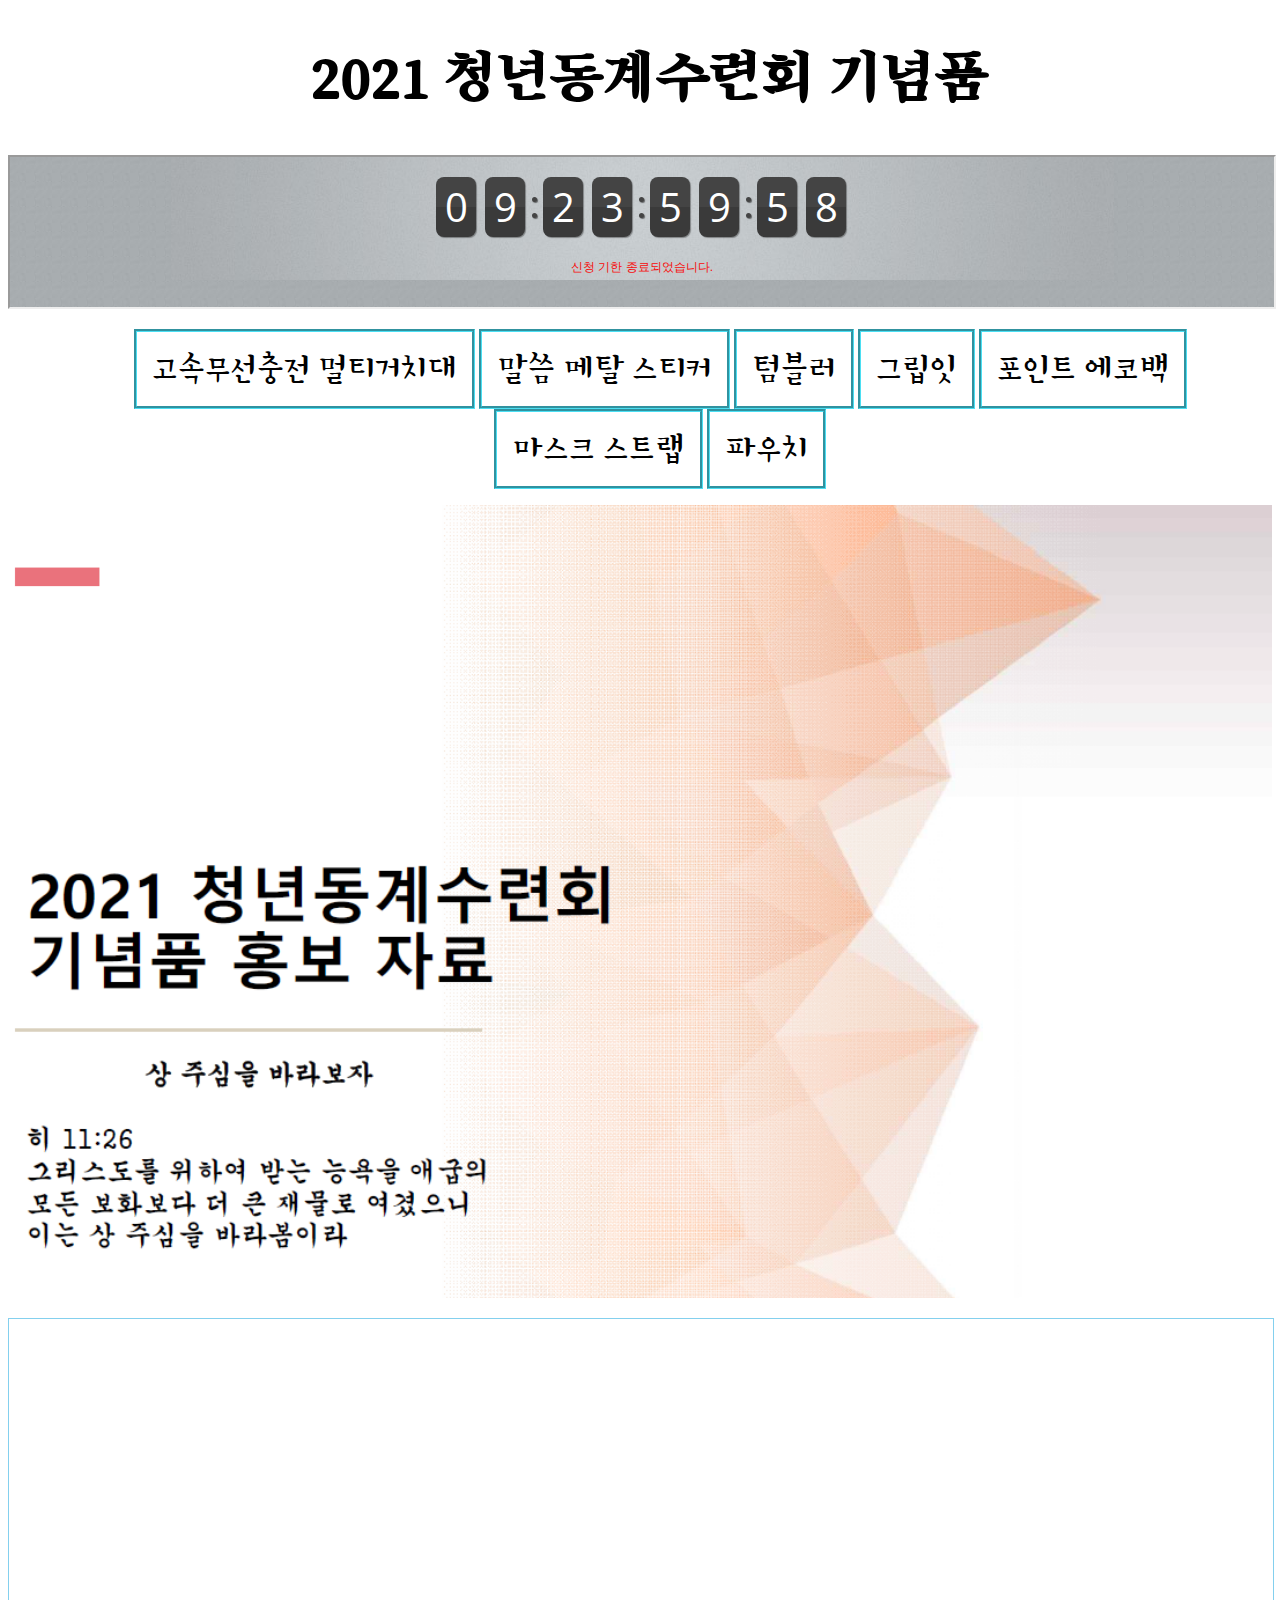
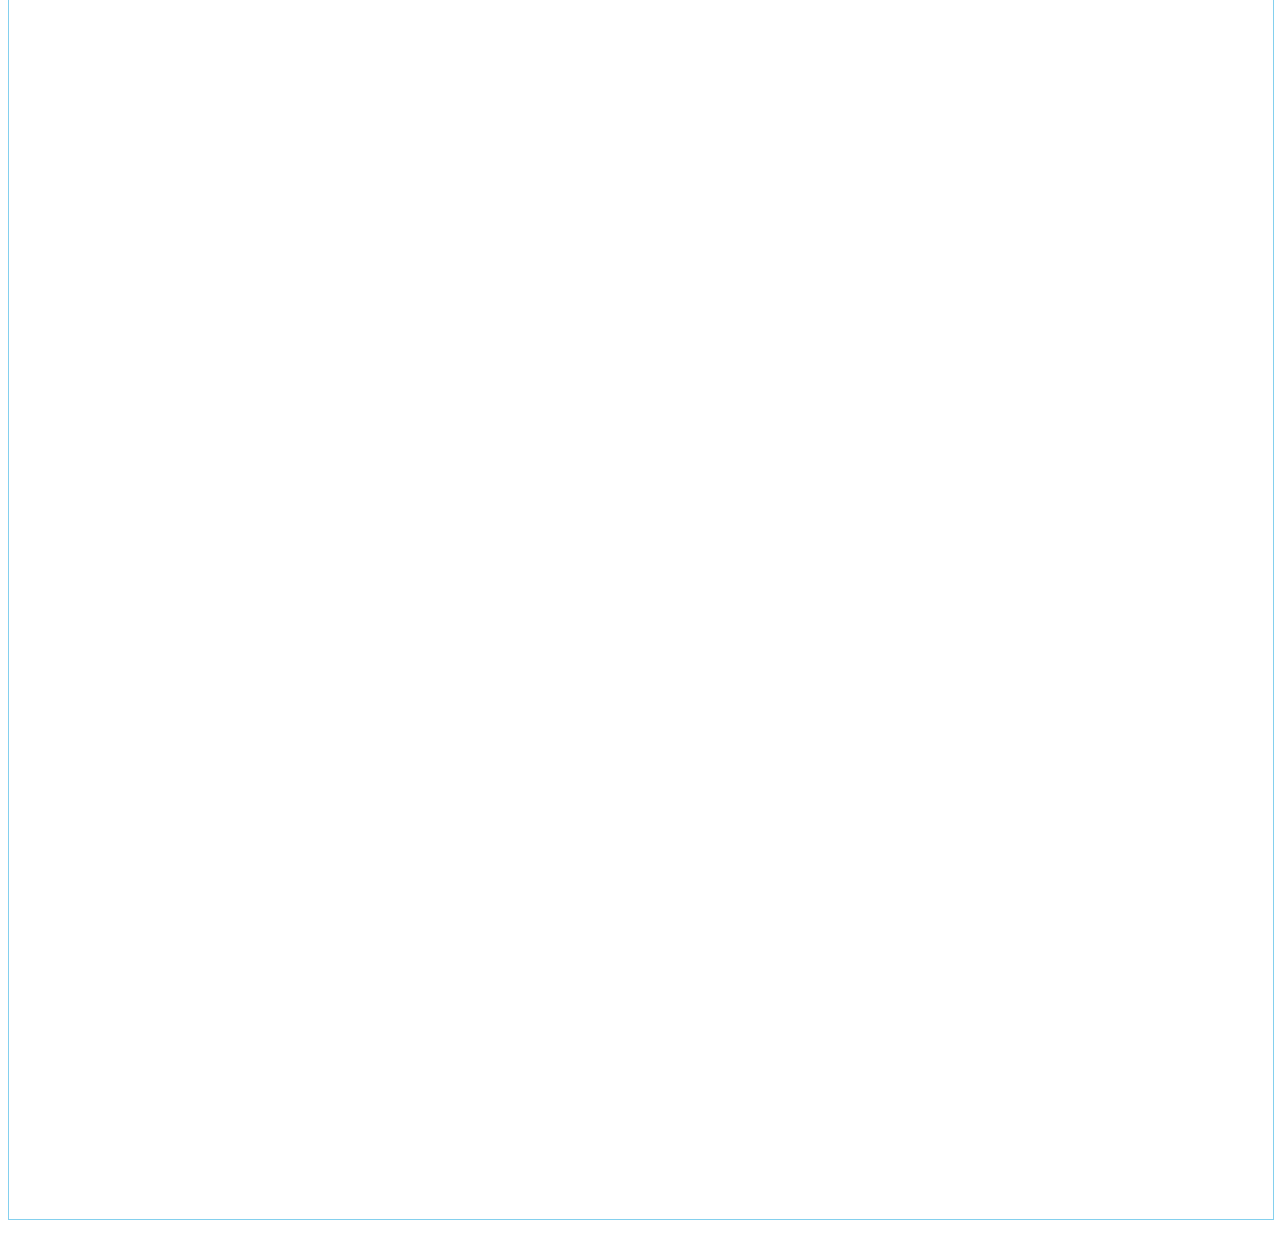
<file: index.html>
<!DOCTYPE html>
<html>
<head>
     <title>2021 청년동계수련회 기념품</title>
     <meta charset="utf-8">
     <link rel="stylesheet" href="style.css">
     
     <meta http-equiv="cache-control" content="no-cache">
     <meta http-equiv="pragma" content="no-cache">
     <meta http-equiv="expires" content="0">

</head>
<body>
     <h1><a href="index.html">2021 청년동계수련회 기념품</a></h1>
     <iframe src="countdown.html" width="100%" height="200%"></iframe>
     <ol>
          <li><a href="1.html">고속무선충전 멀티거치대</a></li>
          <li><a href="2.html">말씀 메탈 스티커</a></li>
          <li><a href="3.html">텀블러</a></li>
          <li><a href="4.html">그립잇</a></li>
          <li><a href="5.html">포인트 에코백</a></li>
          <li><a href="6.html">마스크 스트랩</a></li>
          <li><a href="7.html">파우치</a></li>
     </ol>
     <img src="index.png" width="100%">
     <p> <iframe src="comment.html" width="100%" height="1500" style="border:1px solid rgb(132, 208, 238);"></iframe> </p>

</body>
</html>
</file>
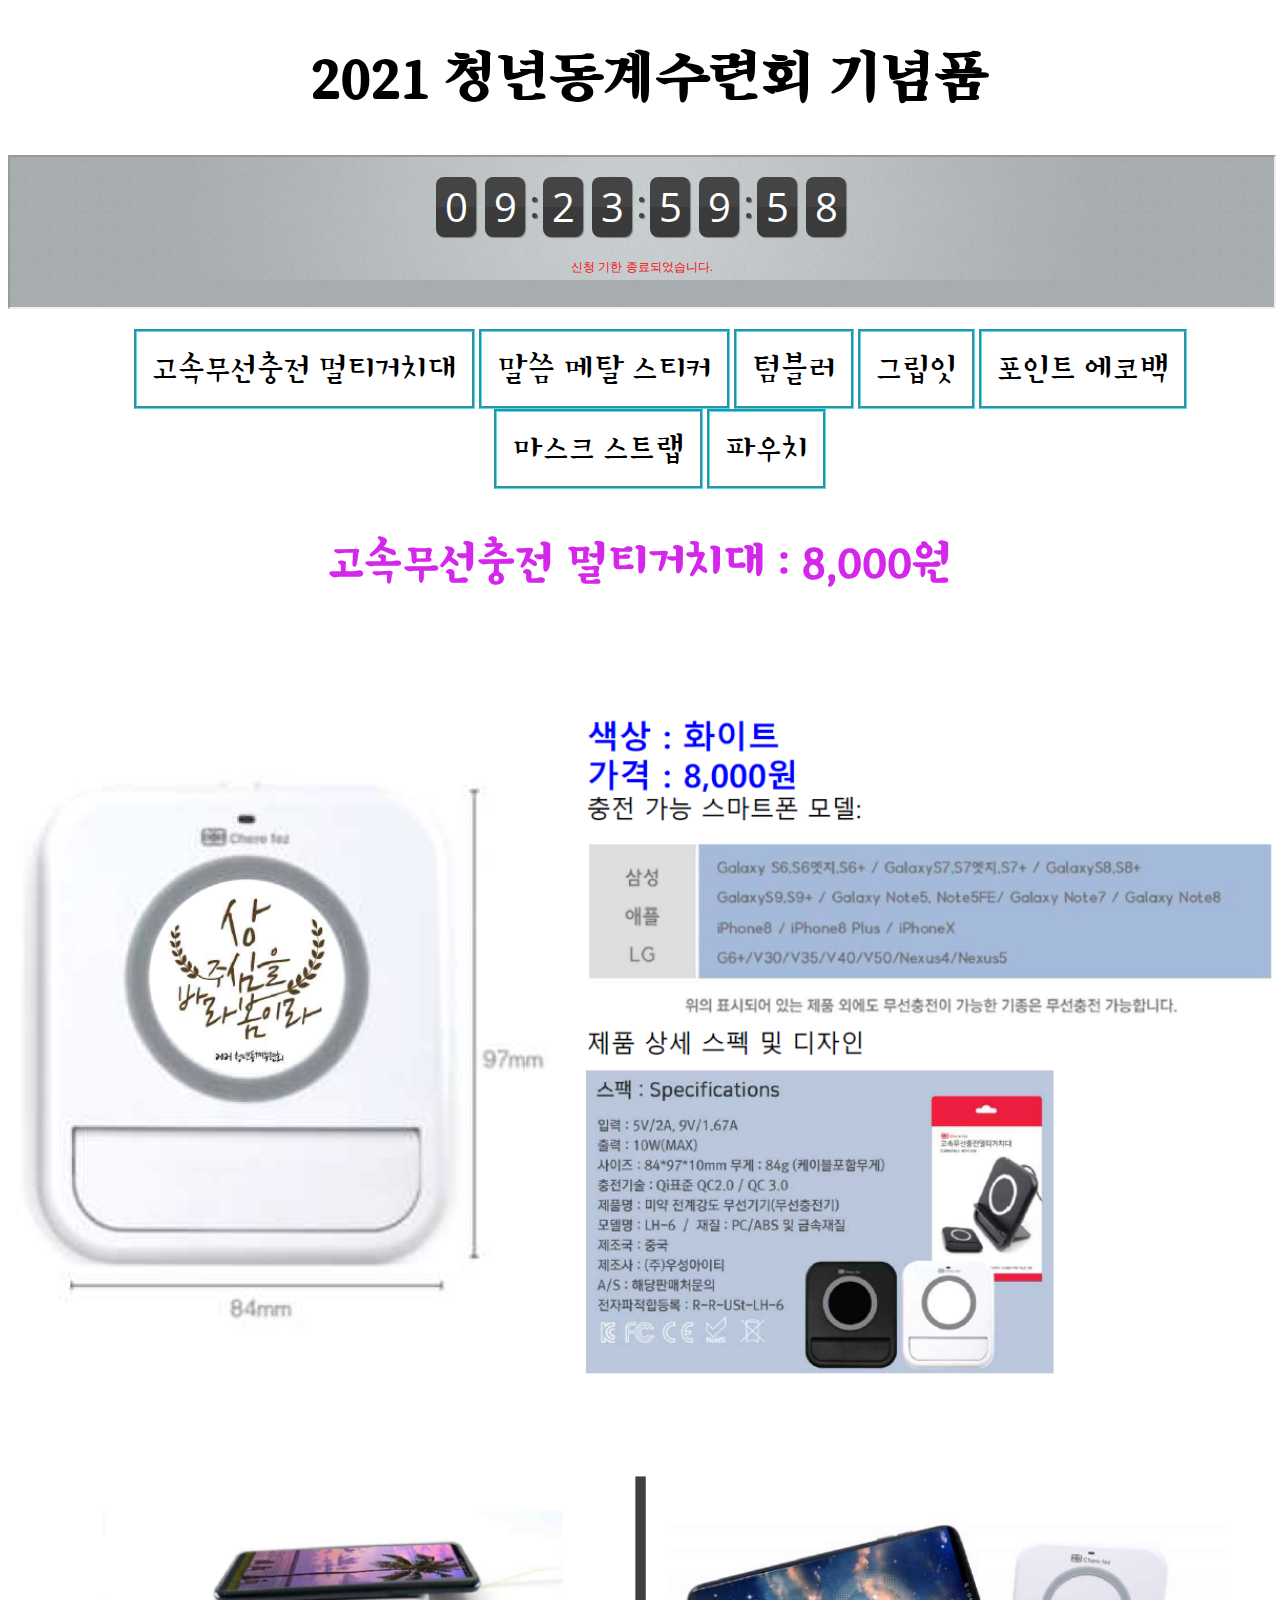
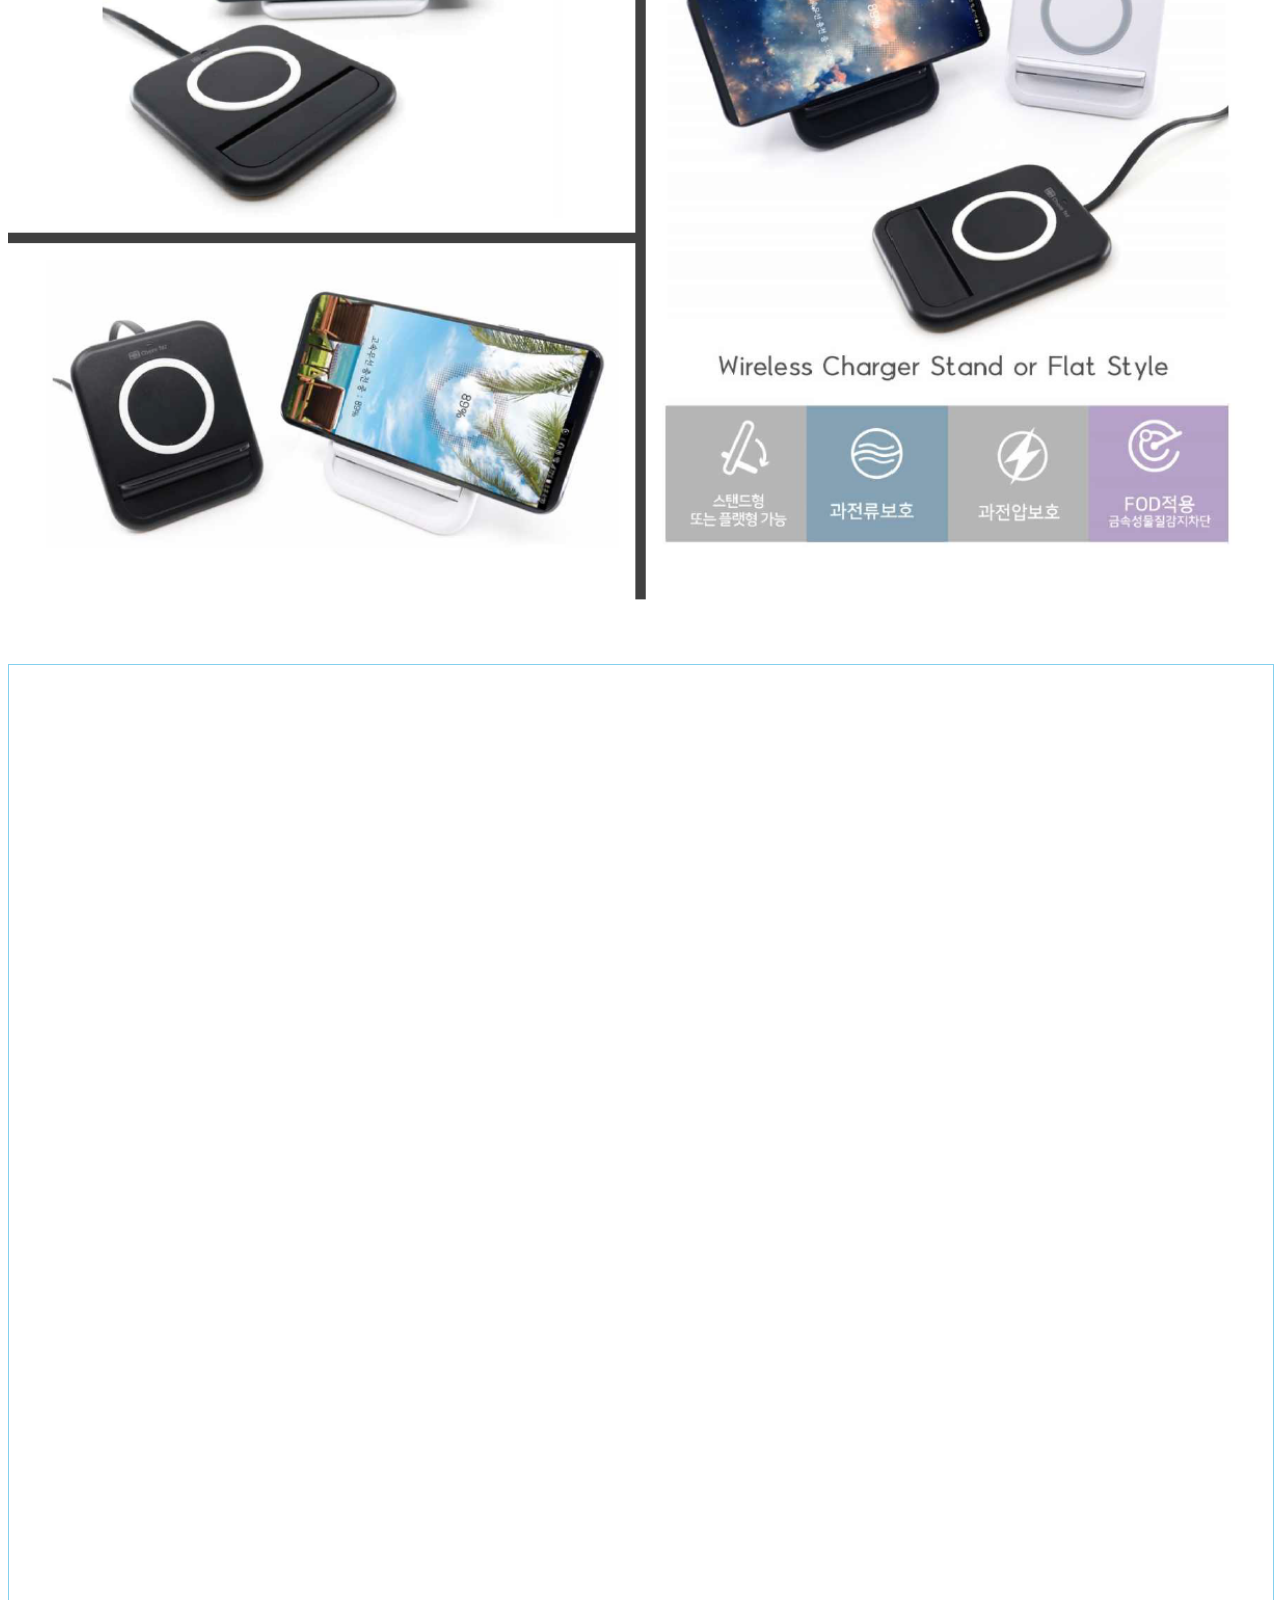
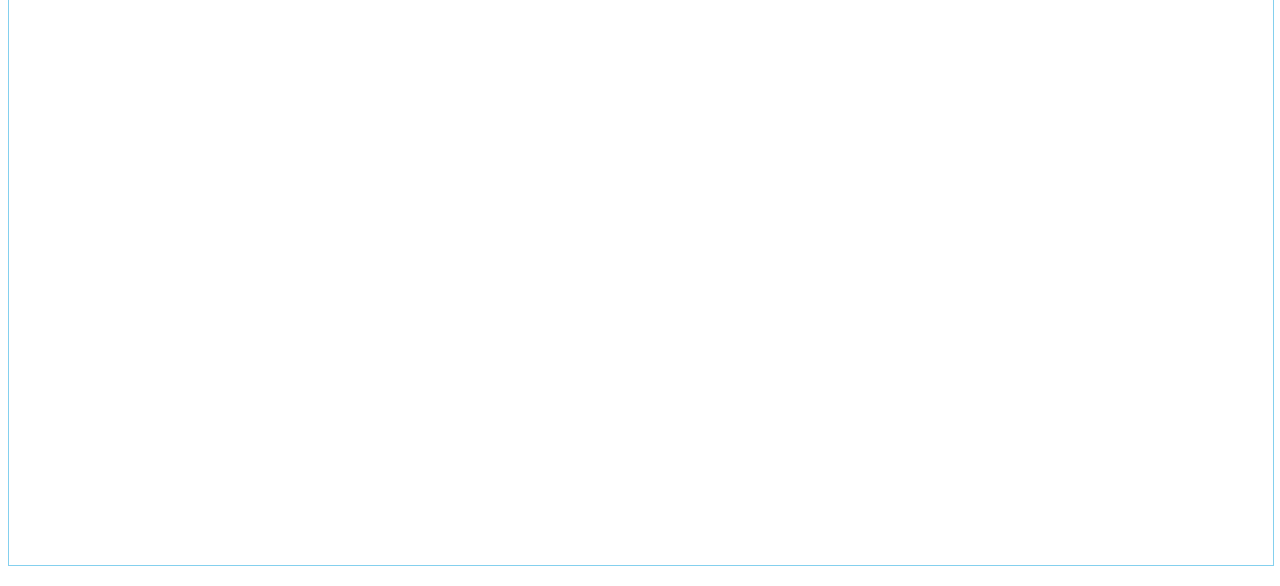
<file: 1.html>
<!DOCTYPE html>
<html>
<head>
     <title>2021 청년동계수련회 기념품</title>
     <meta charset="utf-8">
     <link rel="stylesheet" href="style.css">
</head>
<body>
     <h1><a href="index.html">2021 청년동계수련회 기념품</a></h1>
     <iframe src="countdown.html" width="100%" height="200%"></iframe>
     <ol>
          <li><a href="1.html">고속무선충전 멀티거치대</a></li>
          <li><a href="2.html">말씀 메탈 스티커</a></li>
          <li><a href="3.html">텀블러</a></li>
          <li><a href="4.html">그립잇</a></li>
          <li><a href="5.html">포인트 에코백</a></li>
          <li><a href="6.html">마스크 스트랩</a></li>
          <li><a href="7.html">파우치</a></li>
     </ol>
     <h2>고속무선충전 멀티거치대 : 8,000원</h2>
     <img src="1-1.png" width="100%">
     <img src="1-2.png" width="100%">
     <p> <iframe src="comment.html" width="100%" height="1500" style="border:1px solid rgb(132, 208, 238);"> </p>
</body>
</html>
</file>
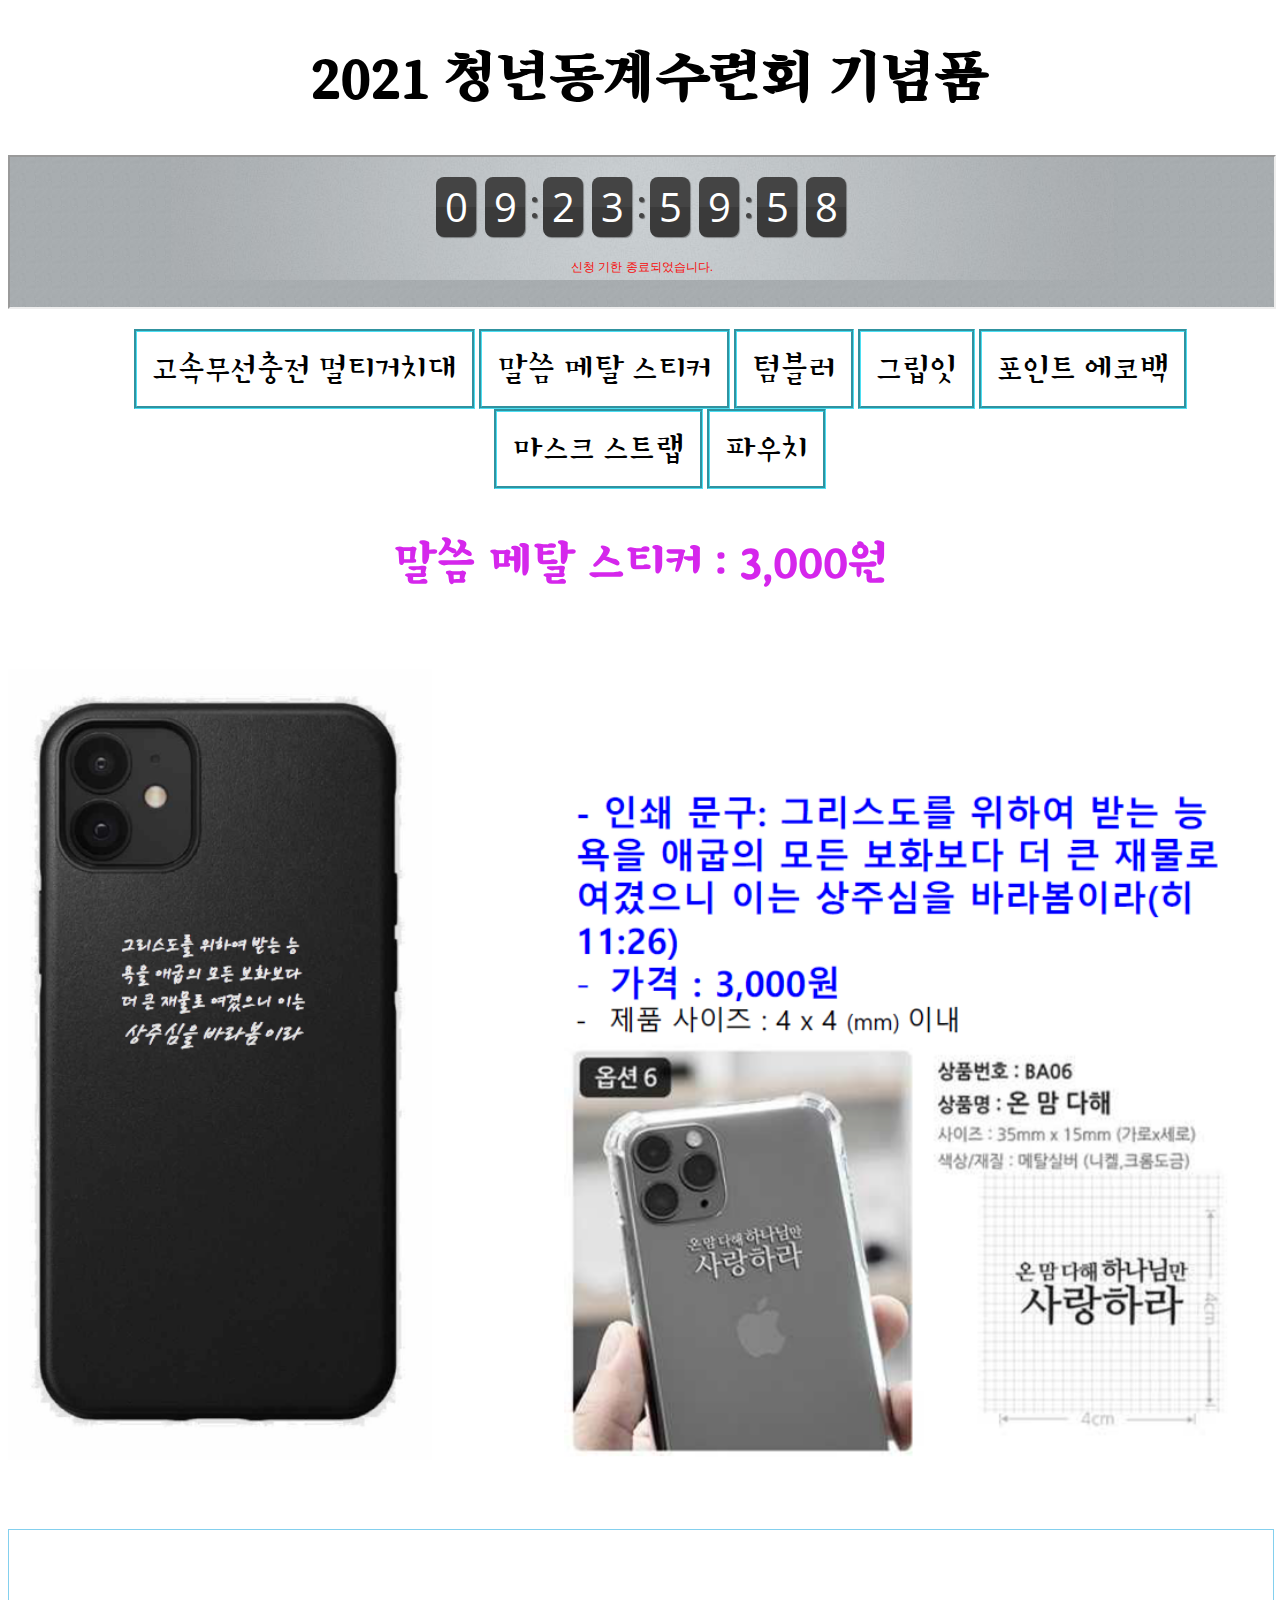
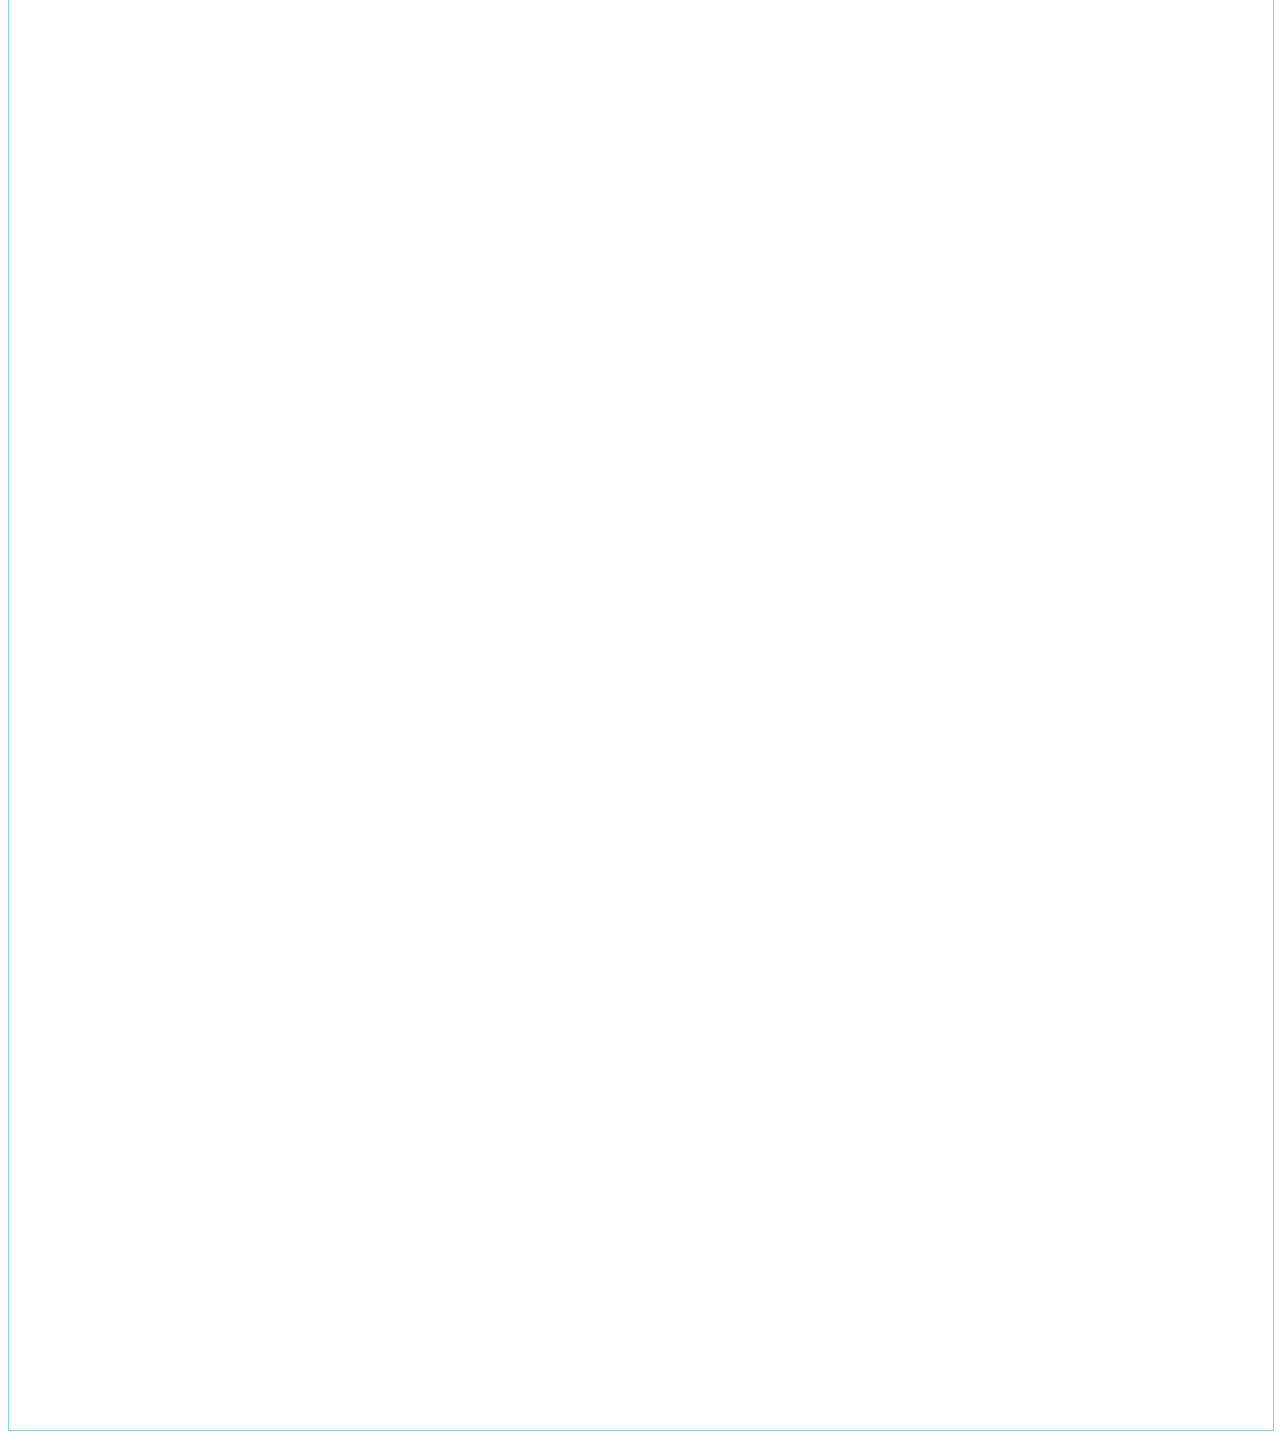
<file: 2.html>
<!DOCTYPE html>
<html>
<head>
     <title>2021 청년동계수련회 기념품</title>
     <meta charset="utf-8">
     <link rel="stylesheet" href="style.css">
</head>
<body>
     <h1><a href="index.html">2021 청년동계수련회 기념품</a></h1>
     <iframe src="countdown.html" width="100%" height="200%"></iframe>
     <ol>
          <li><a href="1.html">고속무선충전 멀티거치대</a></li>
          <li><a href="2.html">말씀 메탈 스티커</a></li>
          <li><a href="3.html">텀블러</a></li>
          <li><a href="4.html">그립잇</a></li>
          <li><a href="5.html">포인트 에코백</a></li>
          <li><a href="6.html">마스크 스트랩</a></li>
          <li><a href="7.html">파우치</a></li>
     </ol>

     <h2>말씀 메탈 스티커 : 3,000원</h2>
     <img src="2-1.png" width="100%">
     <p> <iframe src="comment.html" width="100%" height="1500" style="border:1px solid rgb(132, 208, 238);"> </p>
</body>
</html>
</file>
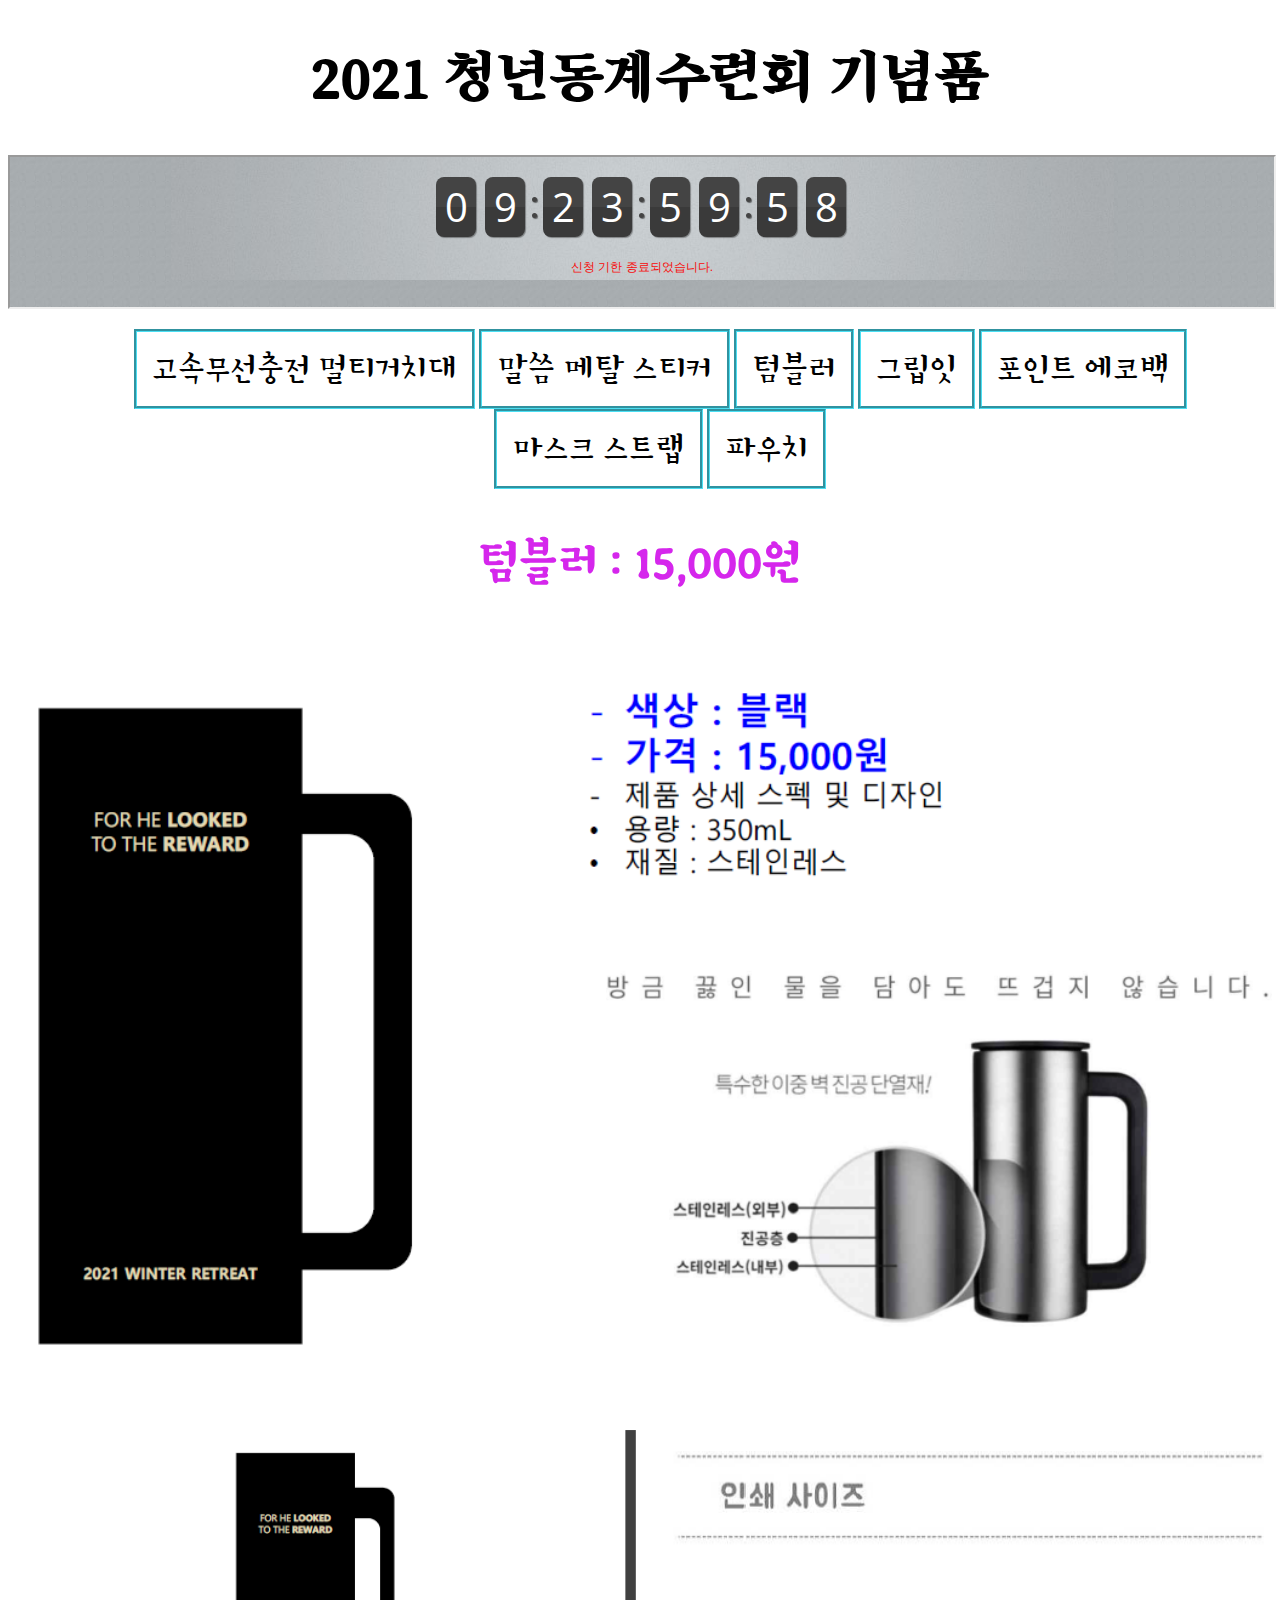
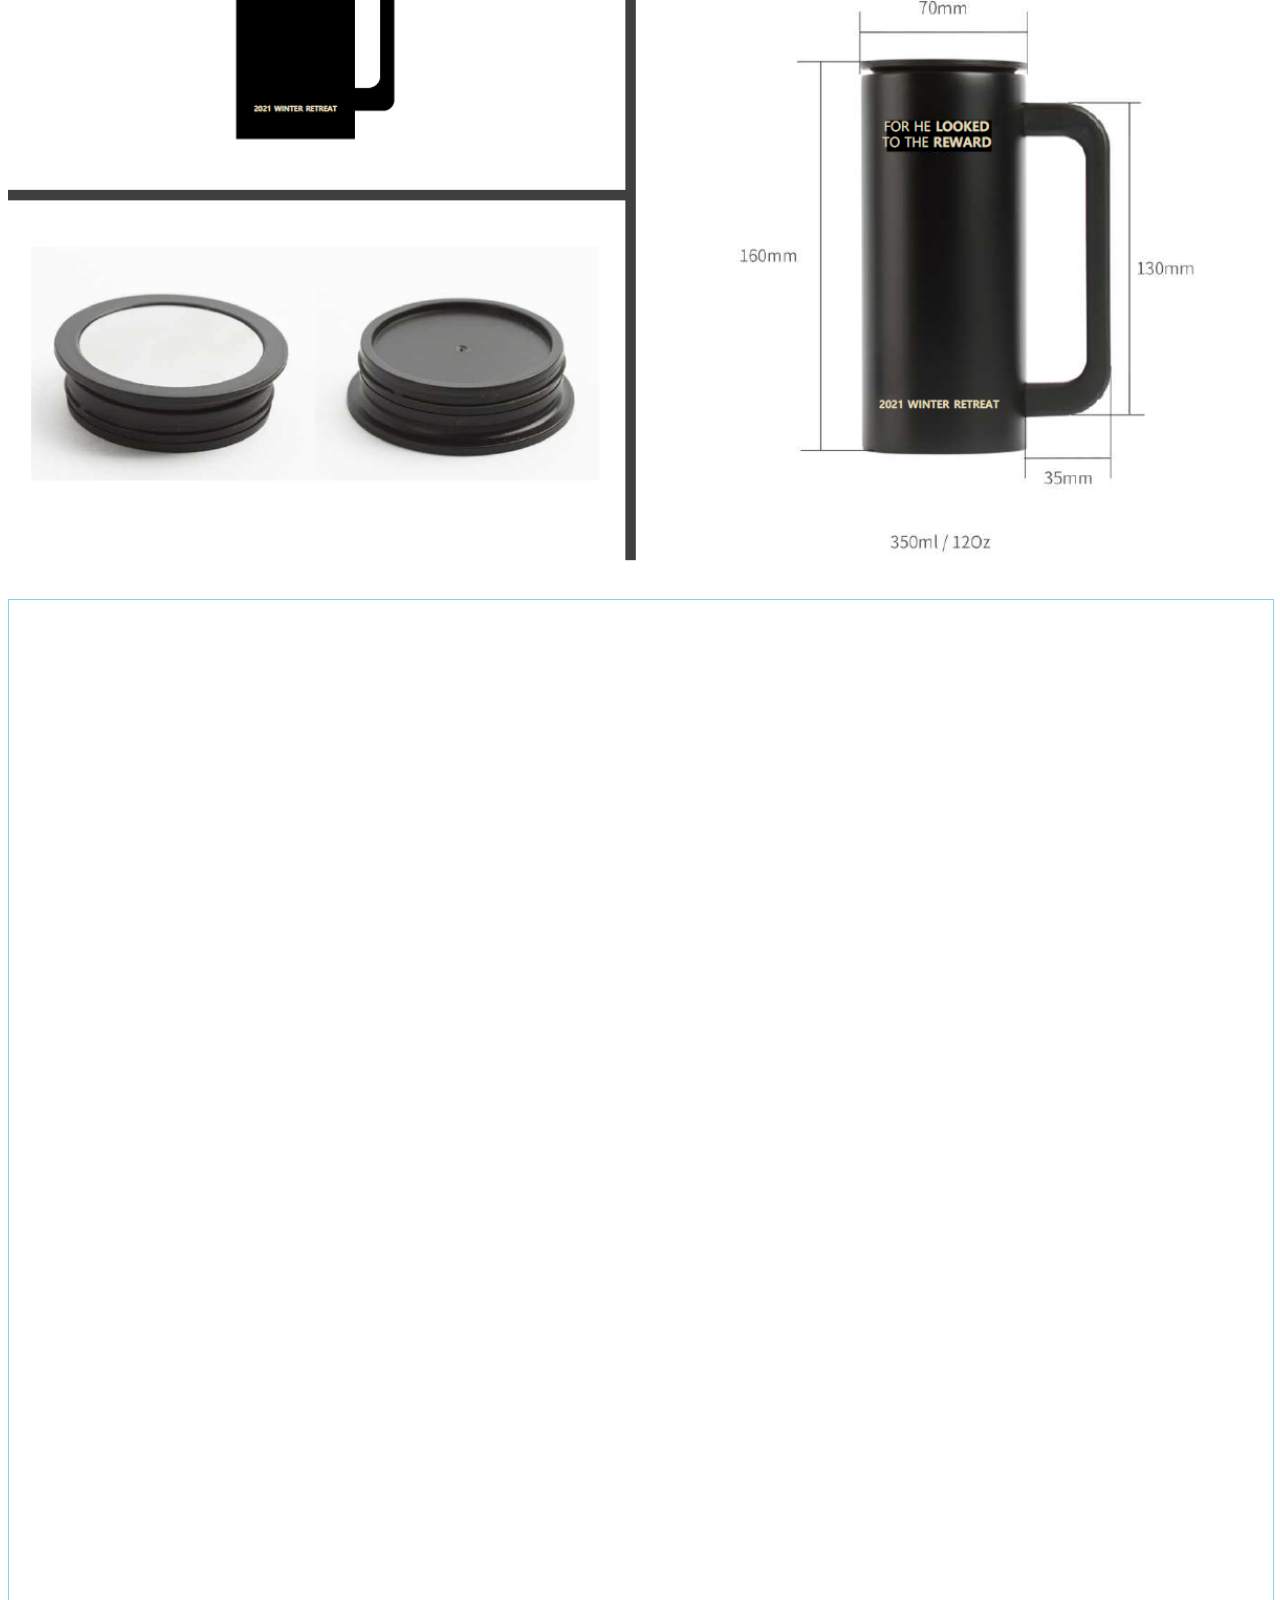
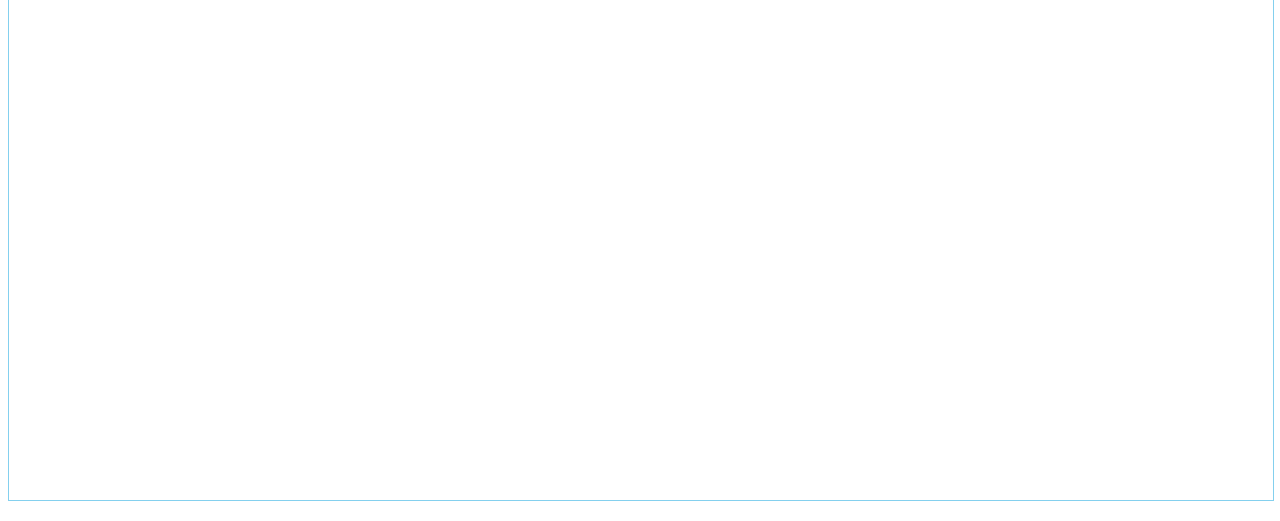
<file: 3.html>
<!DOCTYPE html>
<html>
<head>
     <title>2021 청년동계수련회 기념품</title>
     <meta charset="utf-8">
     <link rel="stylesheet" href="style.css">
</head>
<body>
     <h1><a href="index.html">2021 청년동계수련회 기념품</a></h1>
     <iframe src="countdown.html" width="100%" height="200%"></iframe>
     <ol>
          <li><a href="1.html">고속무선충전 멀티거치대</a></li>
          <li><a href="2.html">말씀 메탈 스티커</a></li>
          <li><a href="3.html">텀블러</a></li>
          <li><a href="4.html">그립잇</a></li>
          <li><a href="5.html">포인트 에코백</a></li>
          <li><a href="6.html">마스크 스트랩</a></li>
          <li><a href="7.html">파우치</a></li>
     </ol>

     <h2>텀블러 : 15,000원</h2>
     <img src="3-1.png" width="100%">
     <img src="3-2.png" width="100%">
     <p> <iframe src="comment.html" width="100%" height="1500" style="border:1px solid rgb(132, 208, 238);"> </p>
</body>
</html>
</file>
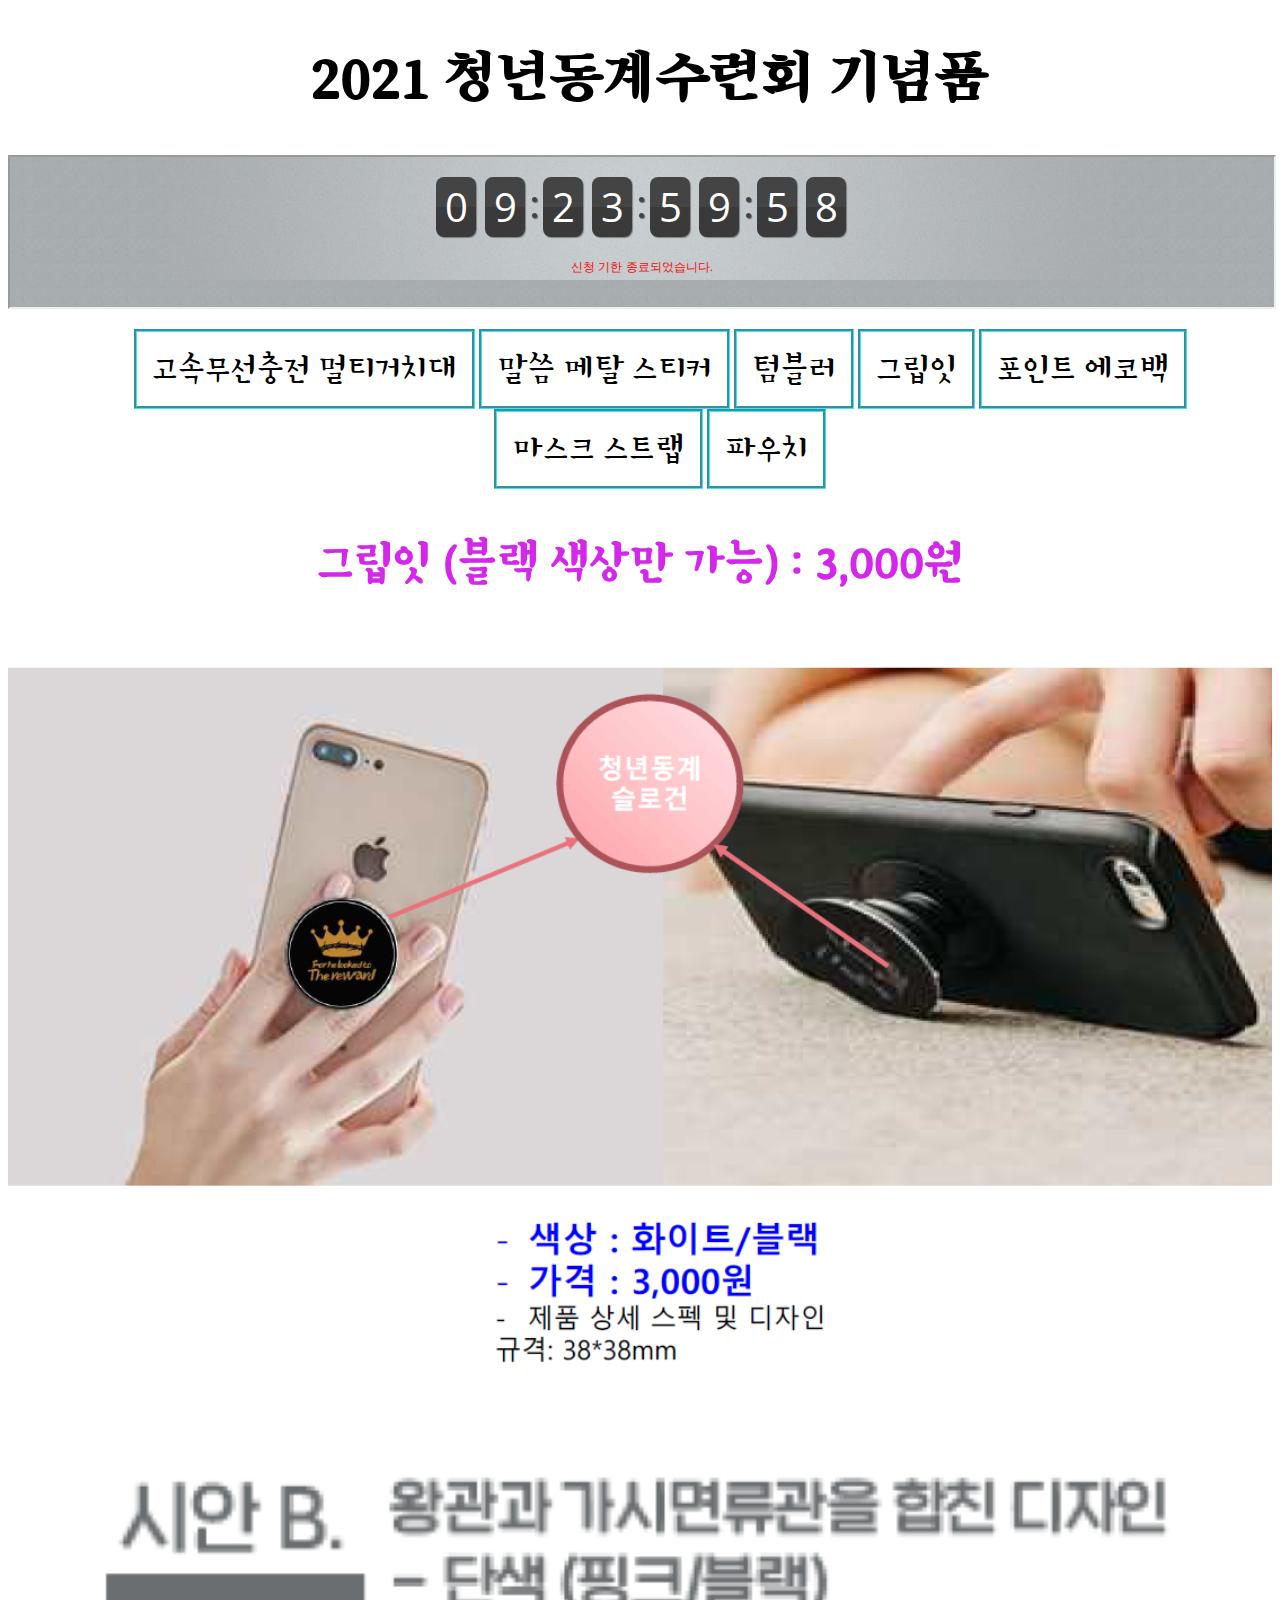
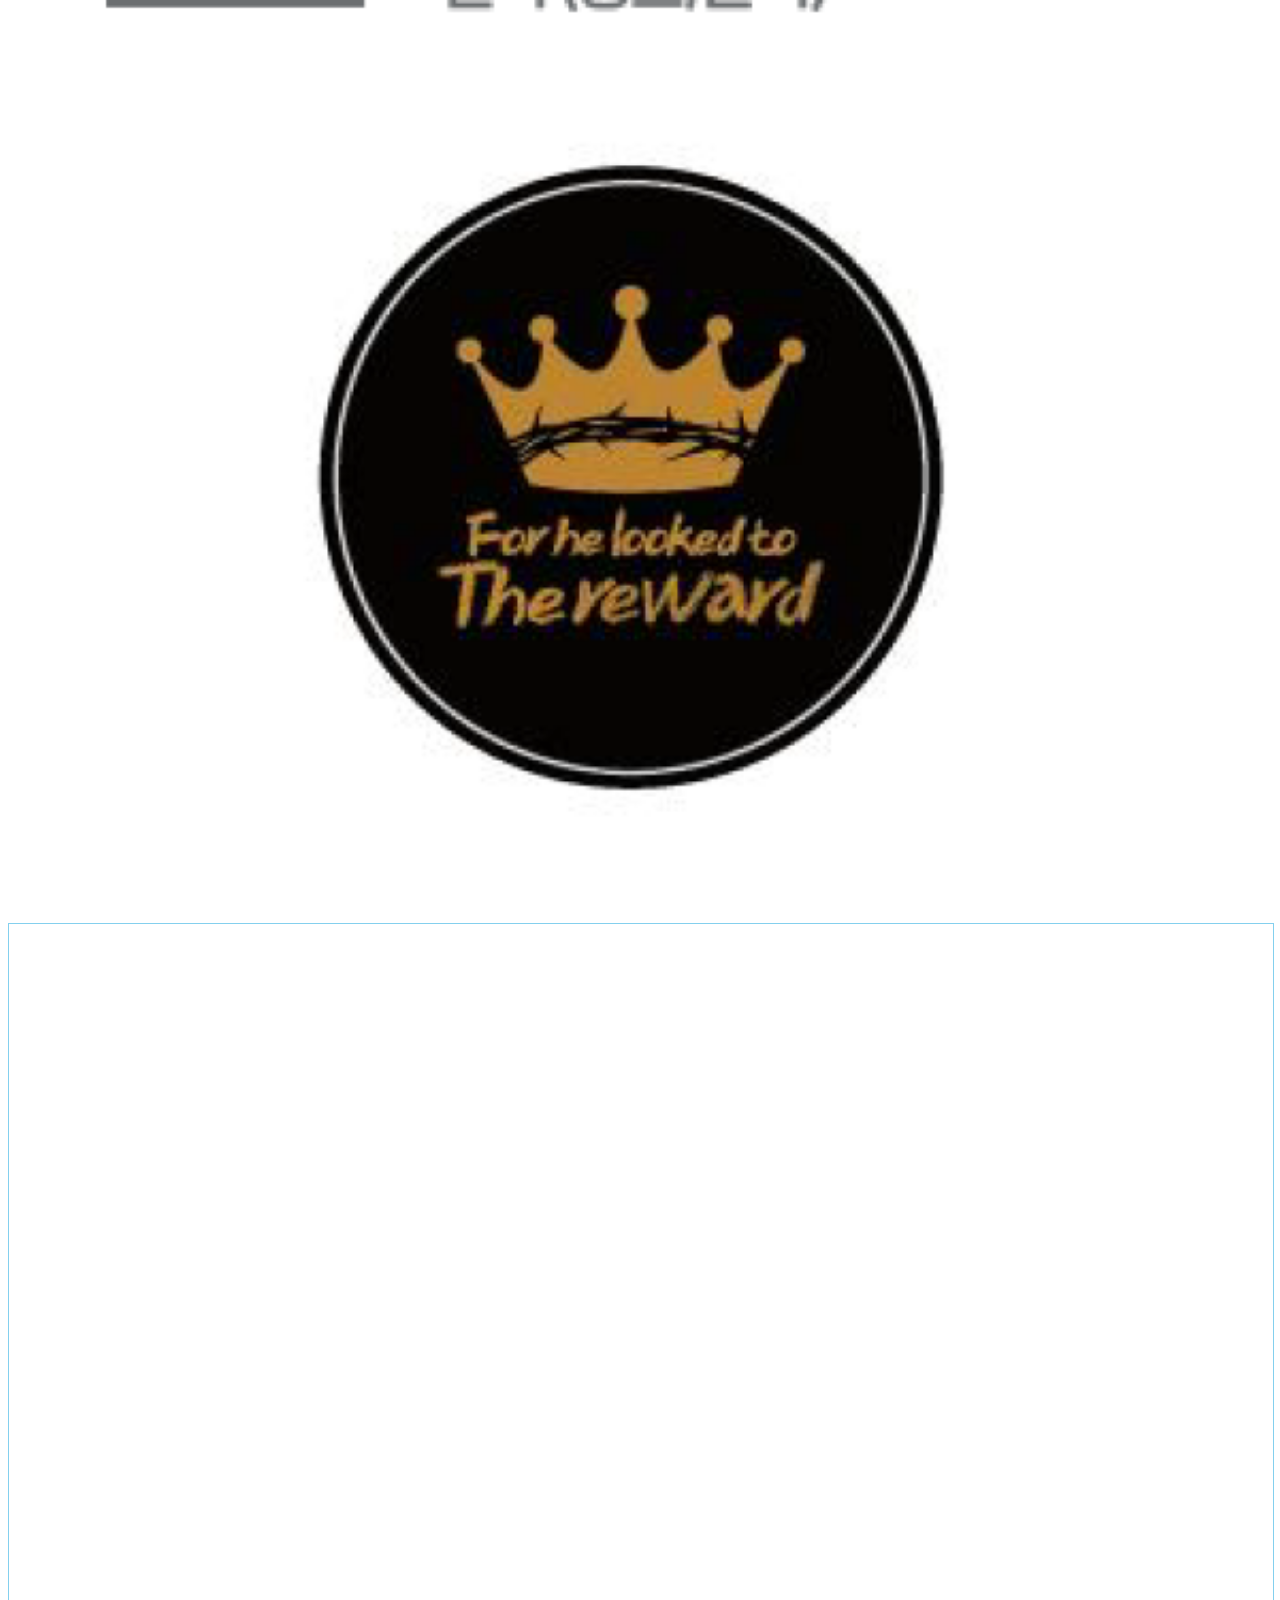
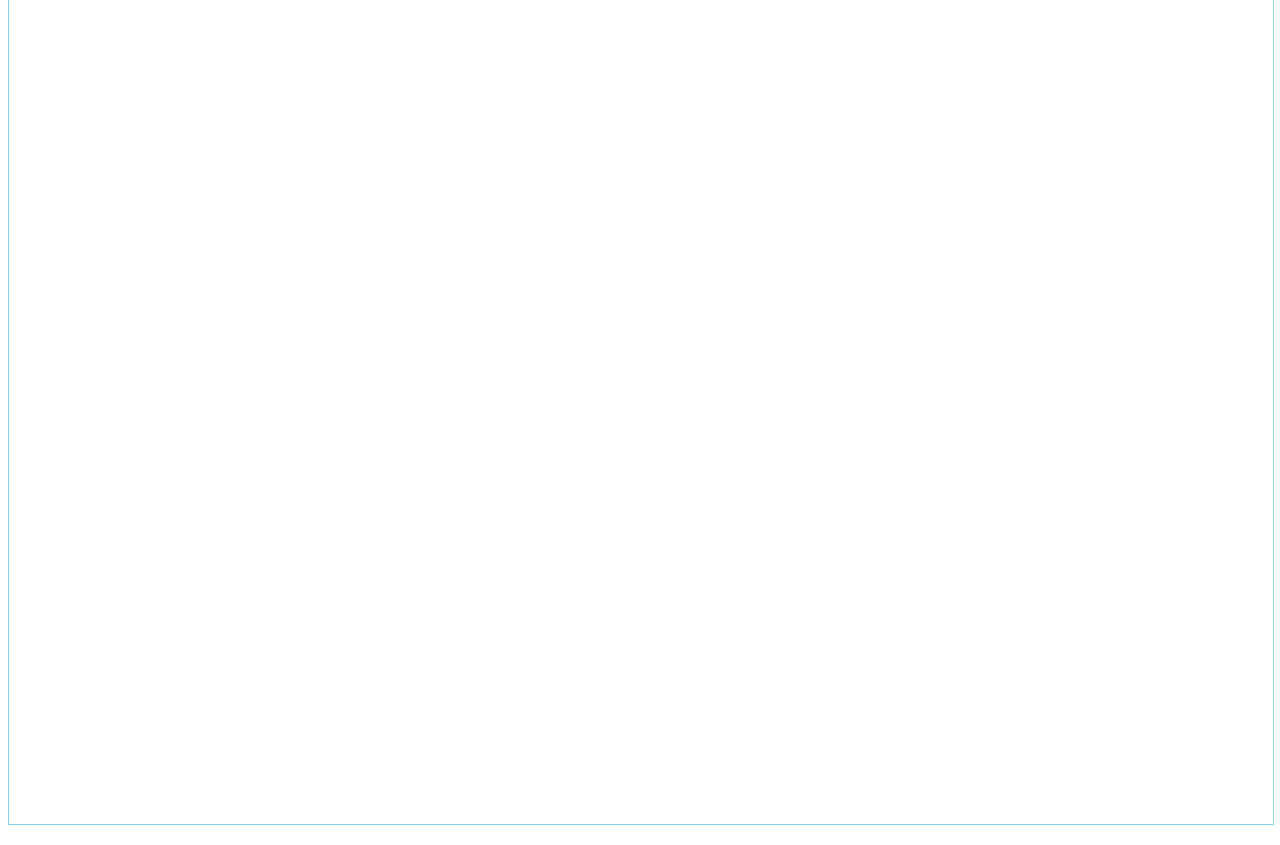
<file: 4.html>
<!DOCTYPE html>
<html>
<head>
     <title>2021 청년동계수련회 기념품</title>
     <meta charset="utf-8">
     <link rel="stylesheet" href="style.css">
</head>
<body>
     <h1><a href="index.html">2021 청년동계수련회 기념품</a></h1>
     <iframe src="countdown.html" width="100%" height="200%"></iframe>
     <ol>
          <li><a href="1.html">고속무선충전 멀티거치대</a></li>
          <li><a href="2.html">말씀 메탈 스티커</a></li>
          <li><a href="3.html">텀블러</a></li>
          <li><a href="4.html">그립잇</a></li>
          <li><a href="5.html">포인트 에코백</a></li>
          <li><a href="6.html">마스크 스트랩</a></li>
          <li><a href="7.html">파우치</a></li>
     </ol>

     <h2>그립잇 (블랙 색상만 가능) : 3,000원</h2>
     <img src="4-1.png" width="100%">
     <img src="4-2.png" width="100%">
     <p> <iframe src="comment.html" width="100%" height="1500" style="border:1px solid rgb(132, 208, 238);"> </p>
</html>
</file>
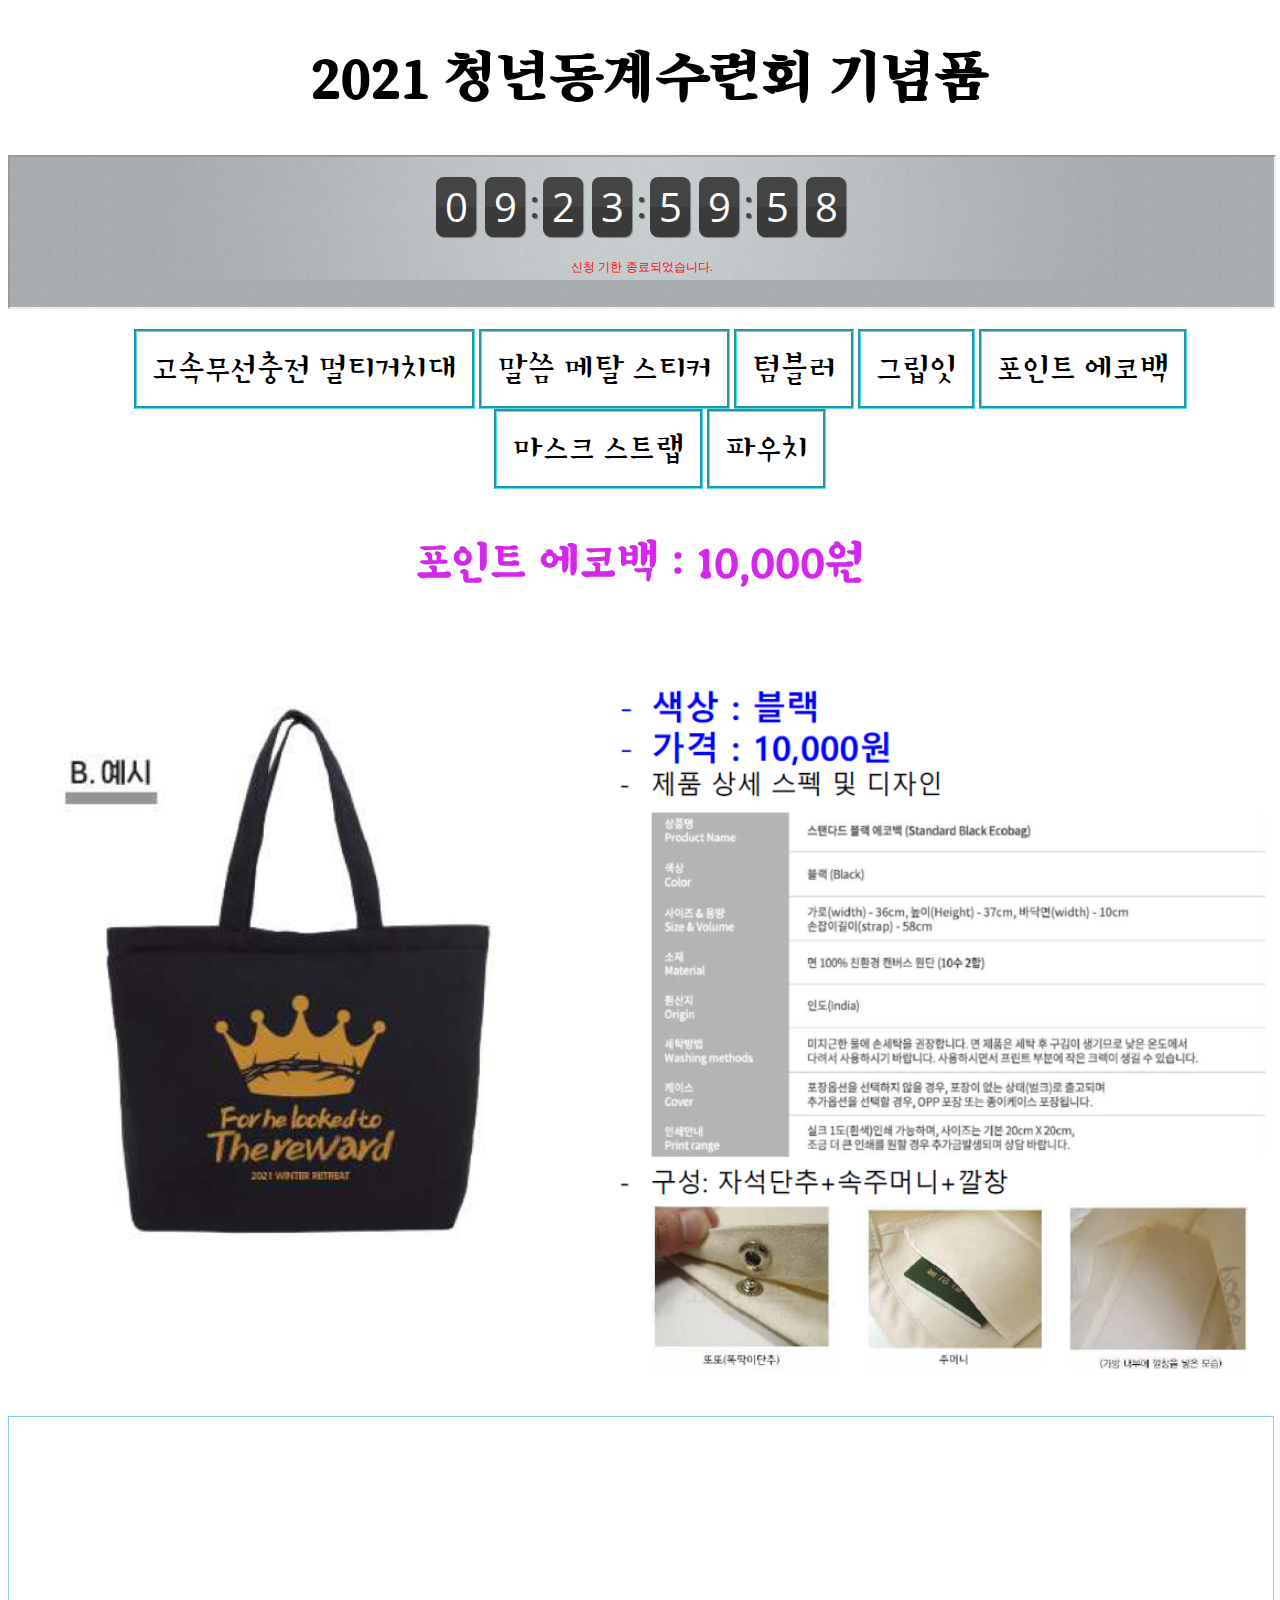
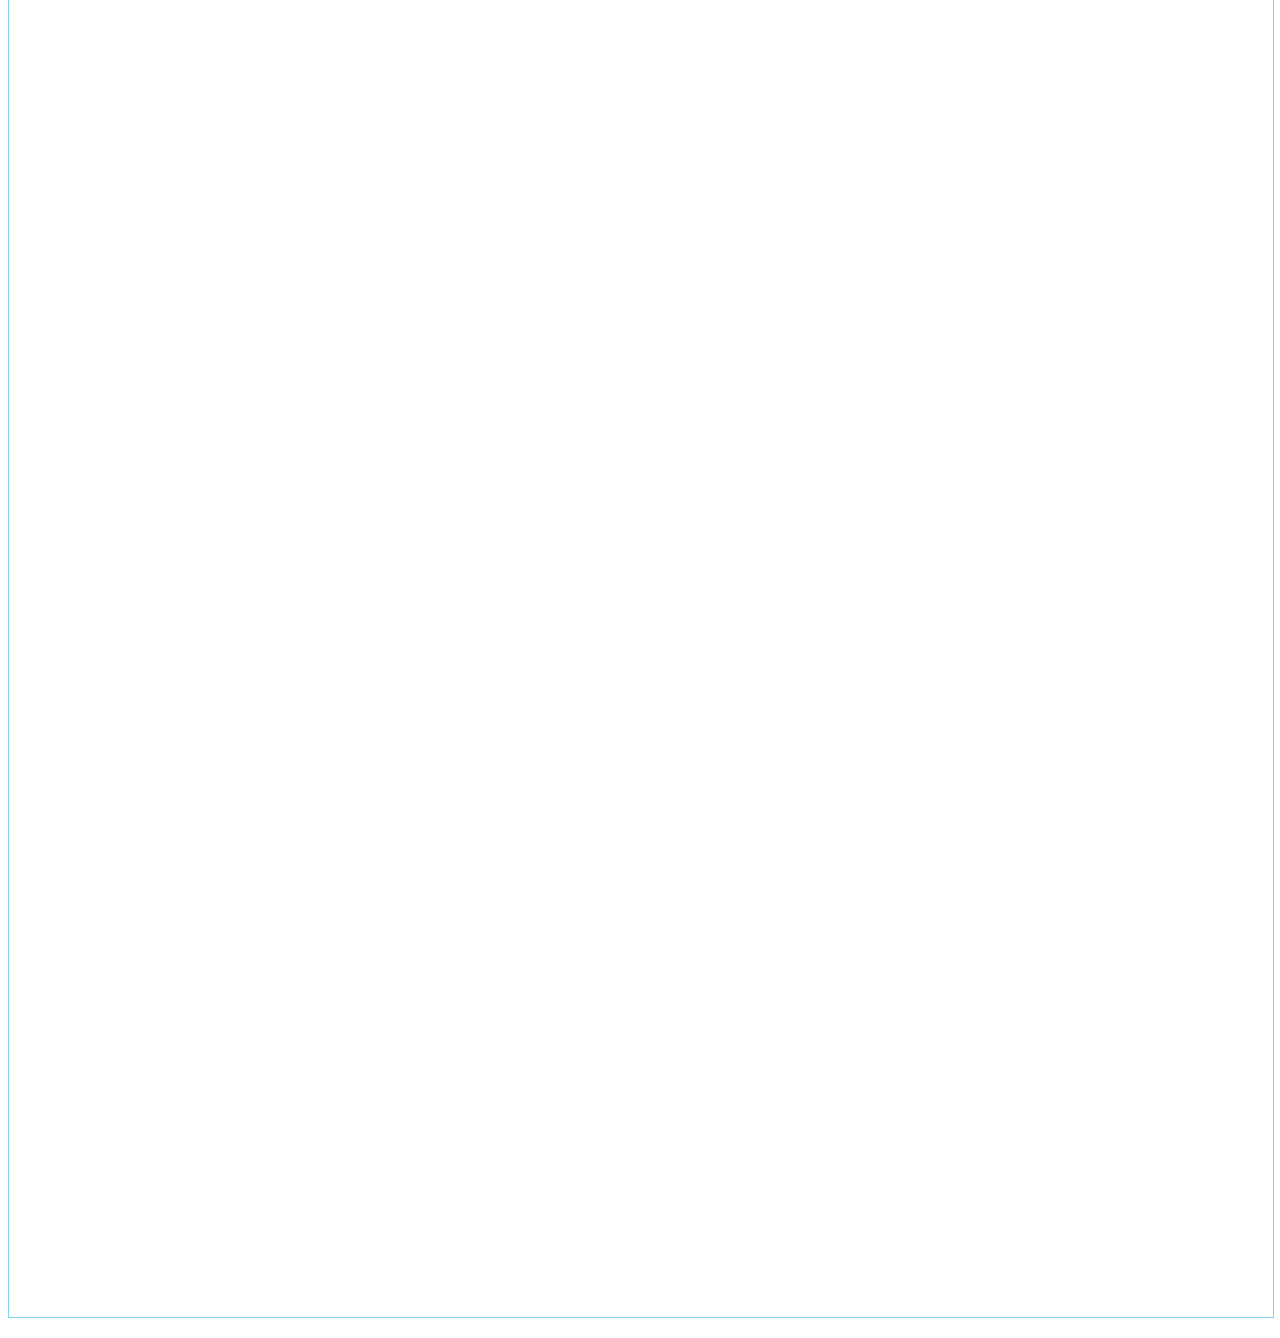
<file: 5.html>
<!DOCTYPE html>
<html>
<head>
     <title>2021 청년동계수련회 기념품</title>
     <meta charset="utf-8">
     <link rel="stylesheet" href="style.css">
</head>
<body>
     <h1><a href="index.html">2021 청년동계수련회 기념품</a></h1>
     <iframe src="countdown.html" width="100%" height="200%"></iframe>
     <ol>
          <li><a href="1.html">고속무선충전 멀티거치대</a></li>
          <li><a href="2.html">말씀 메탈 스티커</a></li>
          <li><a href="3.html">텀블러</a></li>
          <li><a href="4.html">그립잇</a></li>
          <li><a href="5.html">포인트 에코백</a></li>
          <li><a href="6.html">마스크 스트랩</a></li>
          <li><a href="7.html">파우치</a></li>
     </ol>

     <h2>포인트 에코백 : 10,000원</h2>
     <img src="5-1.png" width="100%">
     <p> <iframe src="comment.html" width="100%" height="1500" style="border:1px solid rgb(132, 208, 238);"> </p>
</body>
</html>
</file>
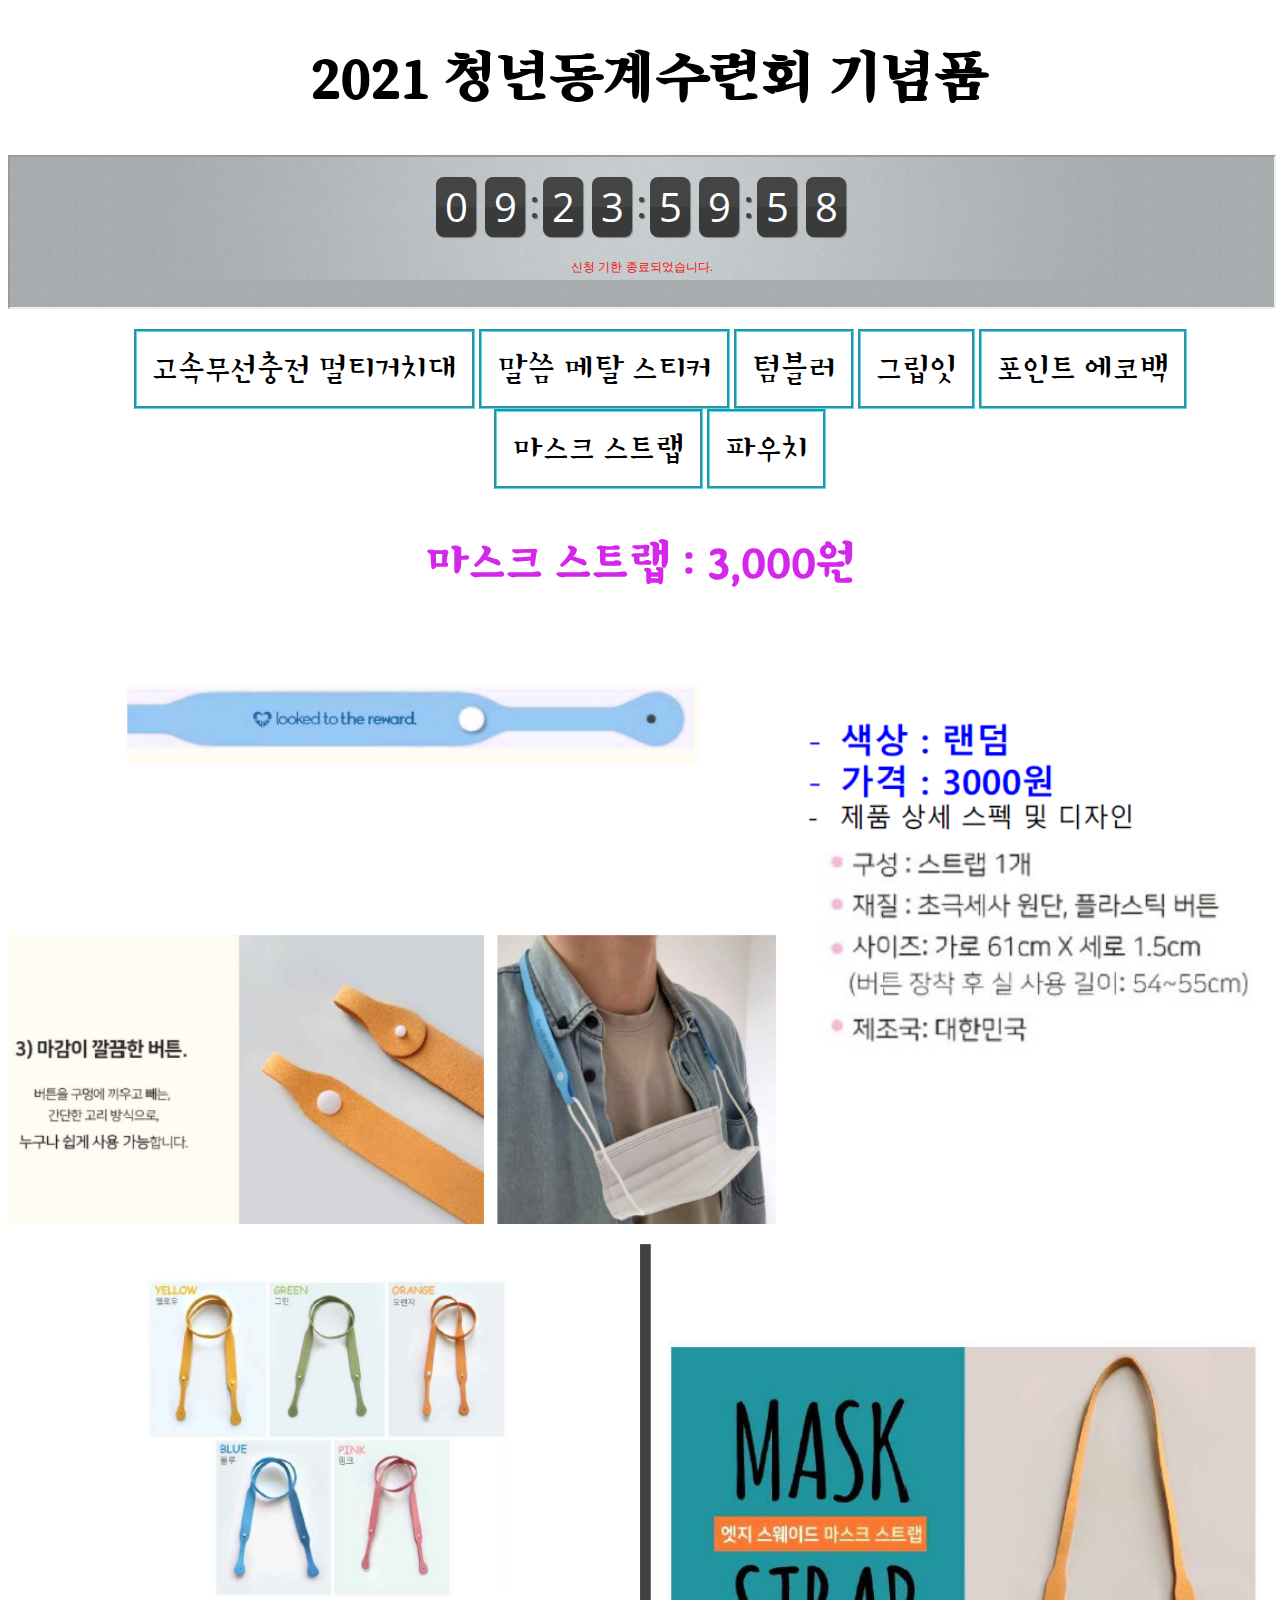
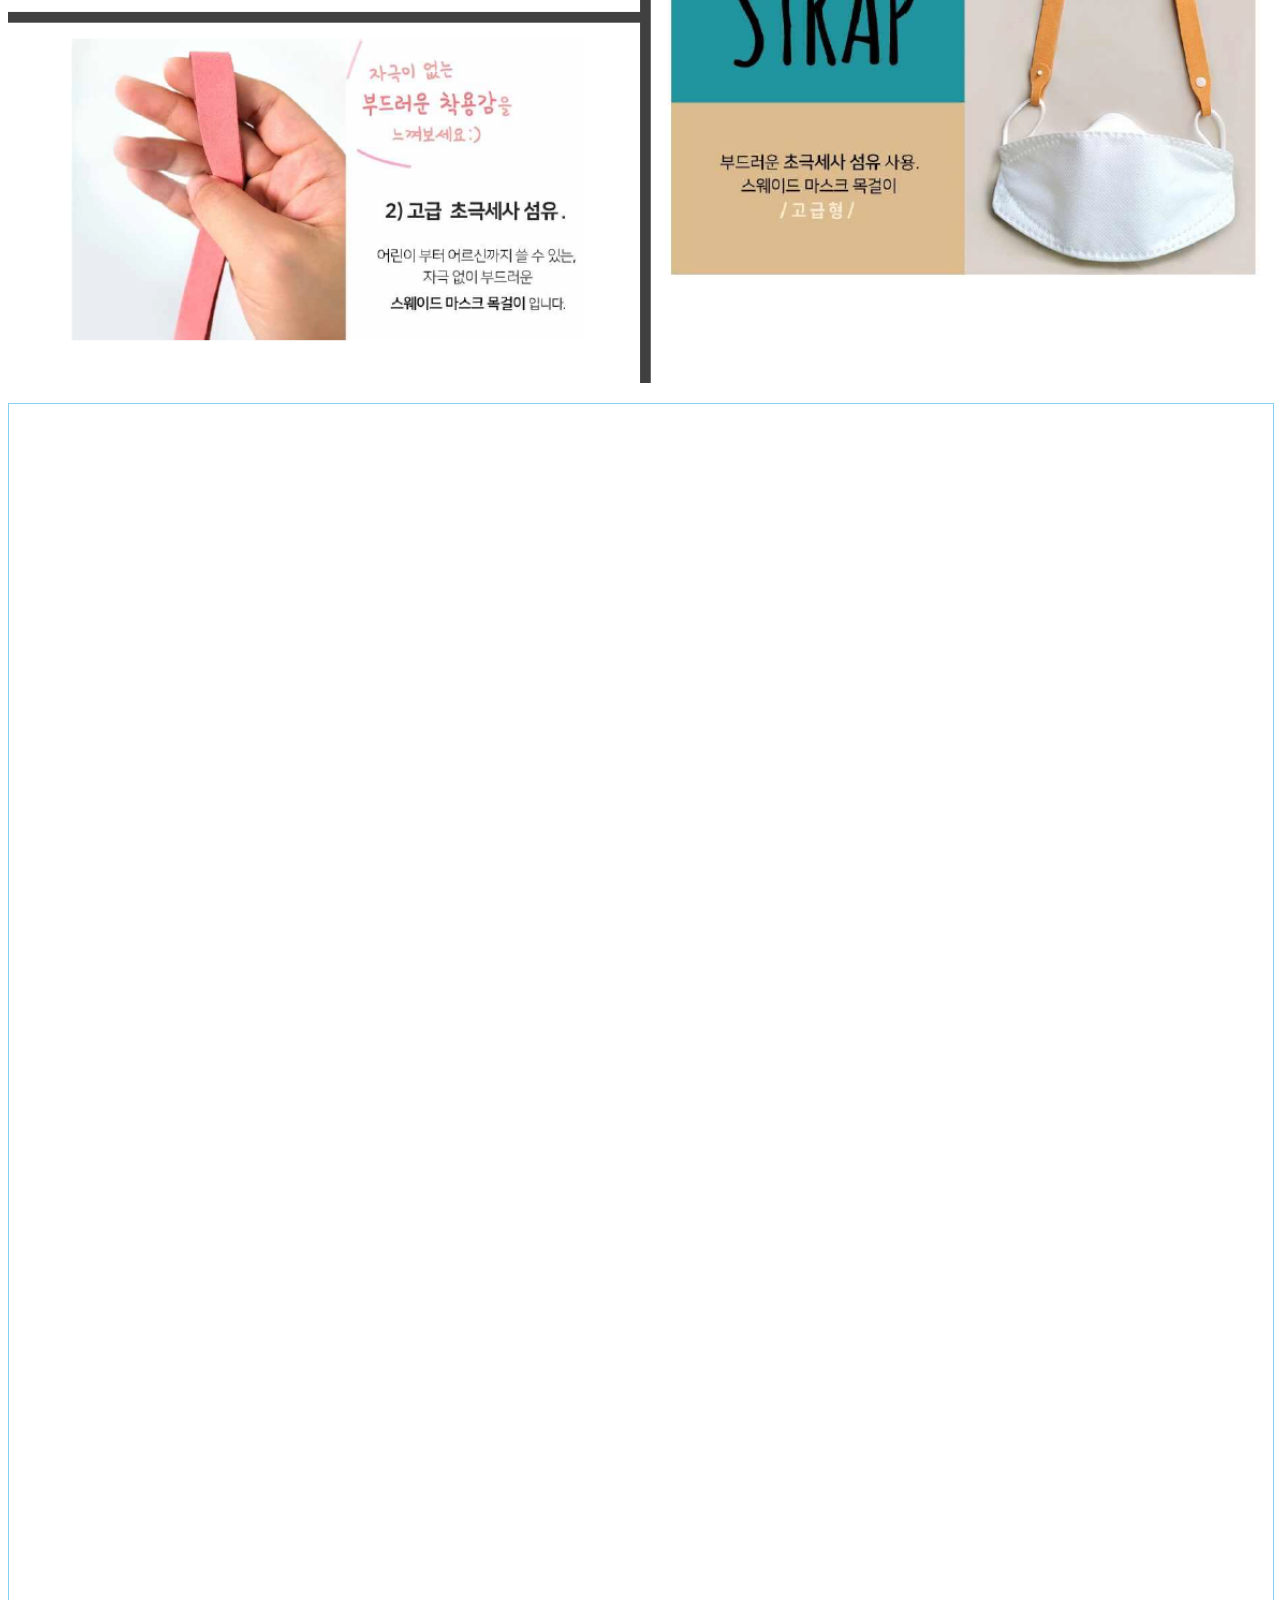
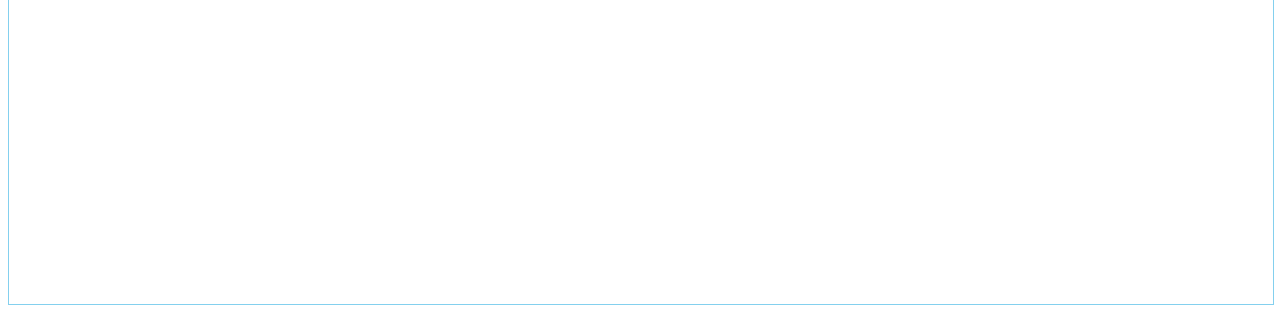
<file: 6.html>
<!DOCTYPE html>
<html>
<head>
     <title>2021 청년동계수련회 기념품</title>
     <meta charset="utf-8">
     <link rel="stylesheet" href="style.css">
</head>
<body>
     <h1><a href="index.html">2021 청년동계수련회 기념품</a></h1>
     <iframe src="countdown.html" width="100%" height="200%"></iframe>
     <ol>
          <li><a href="1.html">고속무선충전 멀티거치대</a></li>
          <li><a href="2.html">말씀 메탈 스티커</a></li>
          <li><a href="3.html">텀블러</a></li>
          <li><a href="4.html">그립잇</a></li>
          <li><a href="5.html">포인트 에코백</a></li>
          <li><a href="6.html">마스크 스트랩</a></li>
          <li><a href="7.html">파우치</a></li>
     </ol>

     <h2>마스크 스트랩 : 3,000원</h2>
     <img src="6-1.png" width="100%">
     <img src="6-2.png" width="100%">
     <p> <iframe src="comment.html" width="100%" height="1500" style="border:1px solid rgb(132, 208, 238);"> </p>
</body>
</html>
</file>
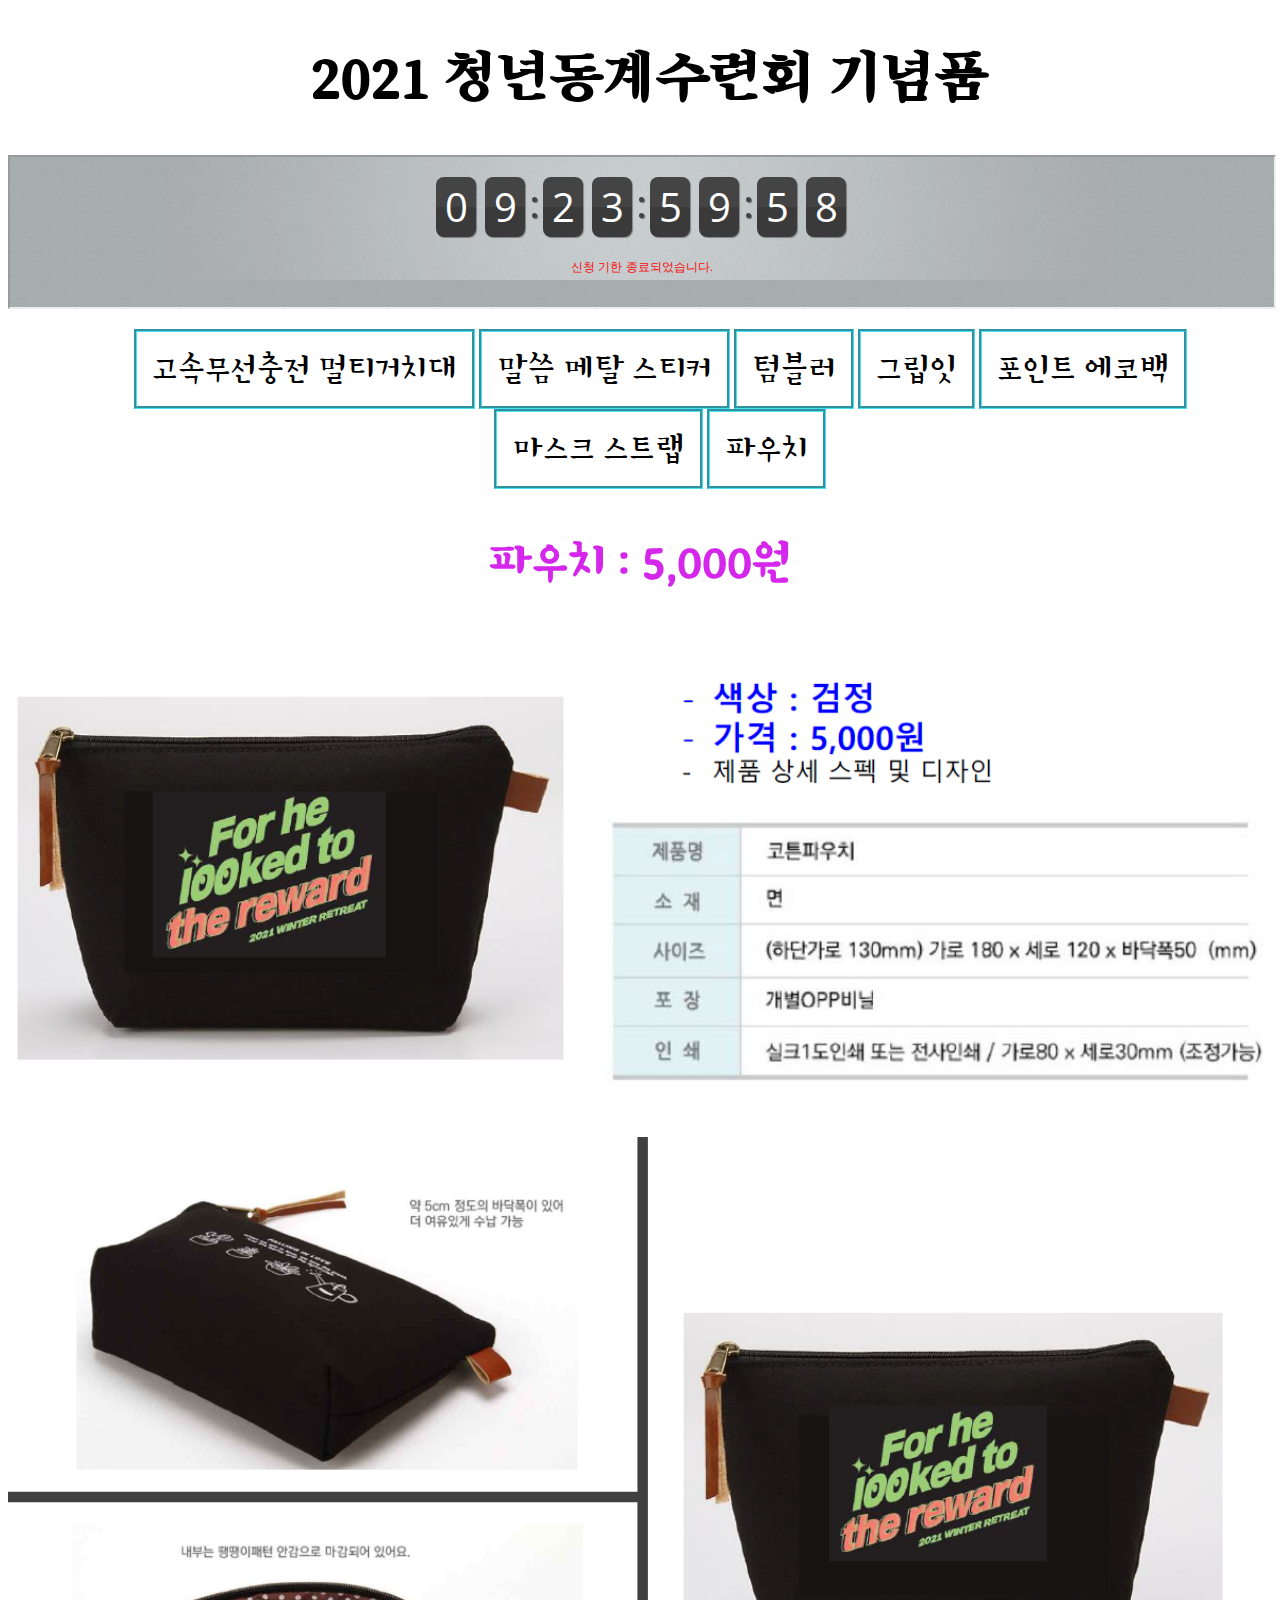
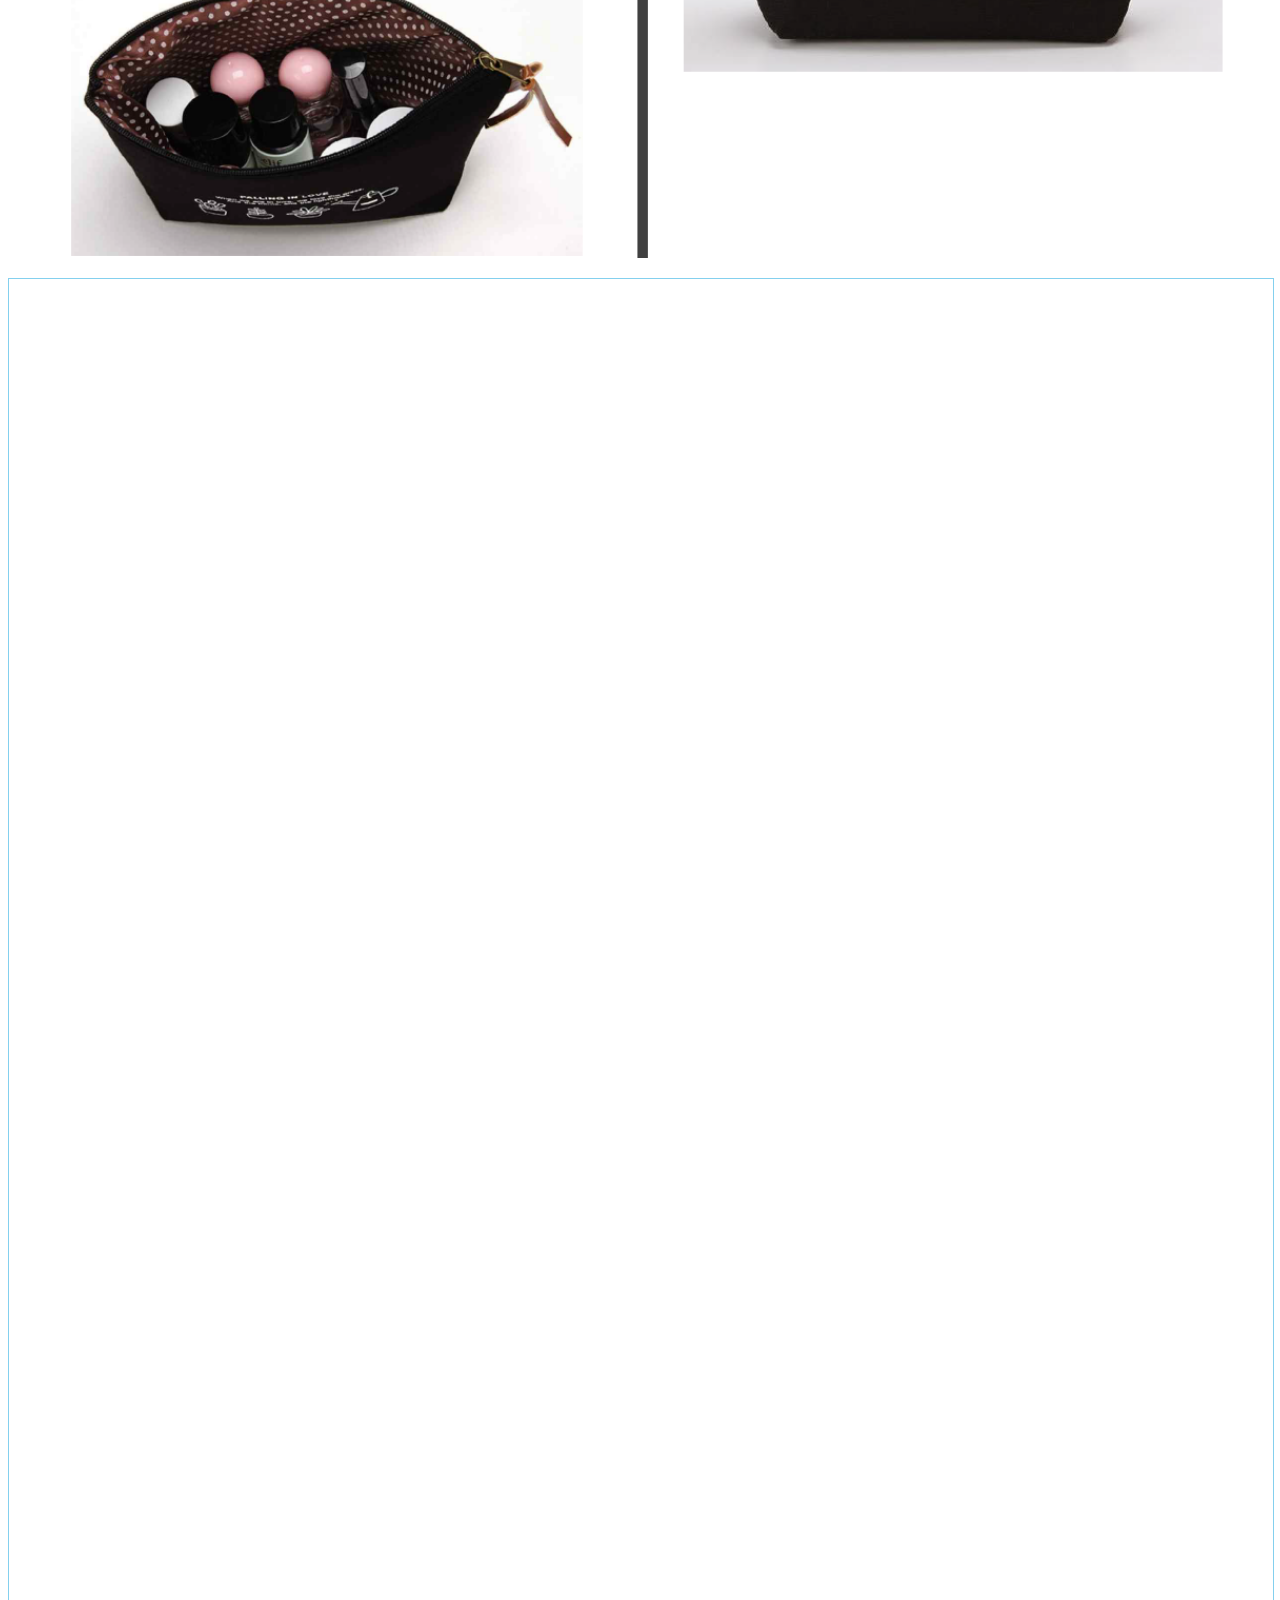
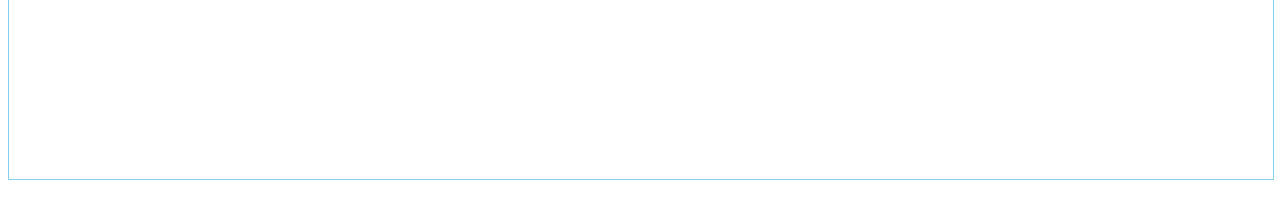
<file: 7.html>
<!DOCTYPE html>
<html>
<head>
     <title>2021 청년동계수련회 기념품</title>
     <meta charset="utf-8">
     <link rel="stylesheet" href="style.css">
</head>
<body>
     <h1><a href="index.html">2021 청년동계수련회 기념품</a></h1>
     <iframe src="countdown.html" width="100%" height="200%"></iframe>
     <ol>
          <li><a href="1.html">고속무선충전 멀티거치대</a></li>
          <li><a href="2.html">말씀 메탈 스티커</a></li>
          <li><a href="3.html">텀블러</a></li>
          <li><a href="4.html">그립잇</a></li>
          <li><a href="5.html">포인트 에코백</a></li>
          <li><a href="6.html">마스크 스트랩</a></li>
          <li><a href="7.html">파우치</a></li>
     </ol>

     <h2>파우치 : 5,000원</h2>
     <img src="7-1.png" width="100%">
     <img src="7-2.png" width="100%">
     <p> <iframe src="comment.html" width="100%" height="1500" style="border:1px solid rgb(132, 208, 238);"> </p>
</body>
</html>
</file>
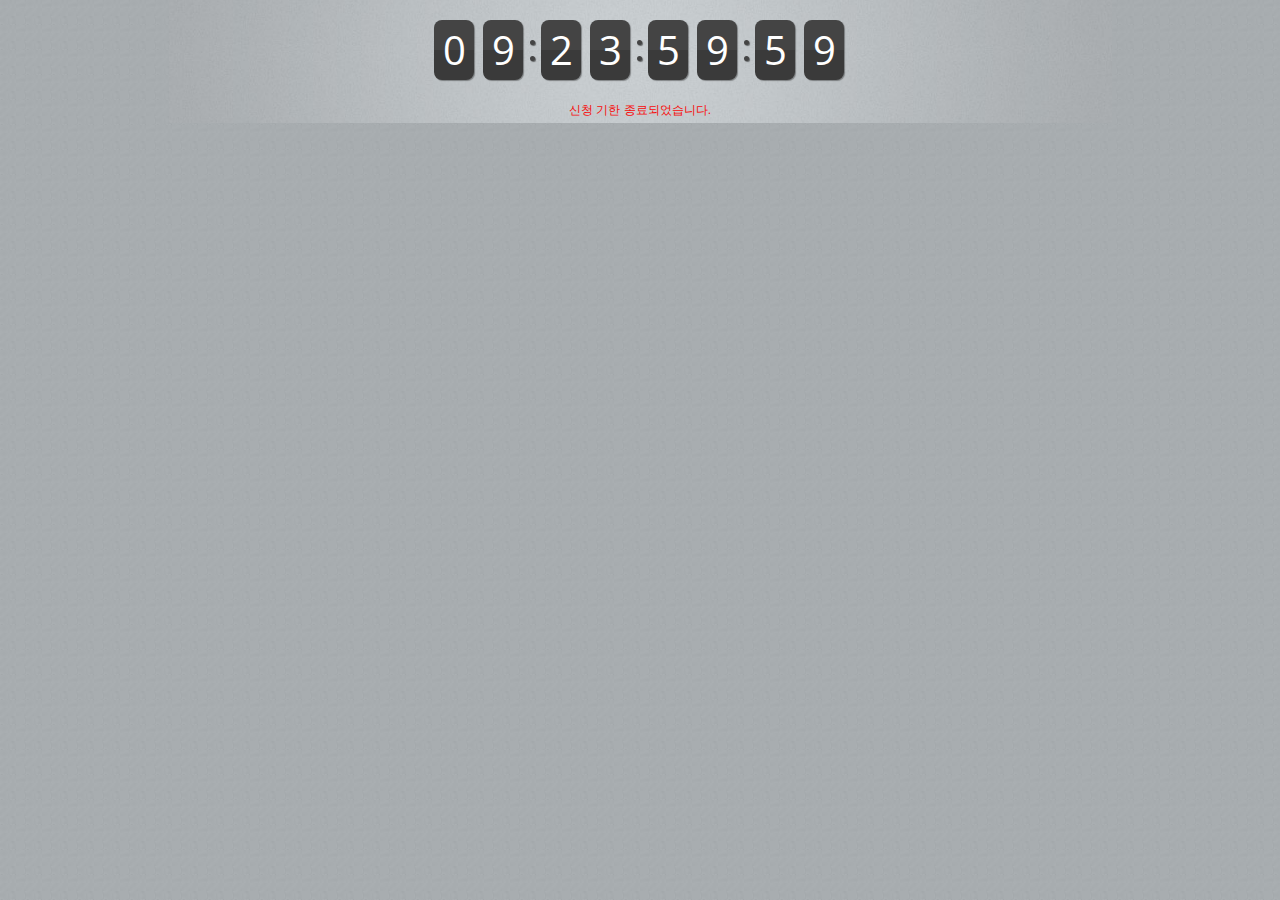
<file: countdown.html>
<!DOCTYPE html>
<html>
    <head>
        <meta charset="utf-8" />
        <title>A jQuery Countdown Timer | Tutorialzine Demo</title>
        
        <!-- Our CSS stylesheet file -->
        <link rel="stylesheet" href="http://fonts.googleapis.com/css?family=Open+Sans+Condensed:300" />
        <link rel="stylesheet" href="assets/css/styles.css" />
        <link rel="stylesheet" href="assets/countdown/jquery.countdown.css" />
        
        <!--[if lt IE 9]>
          <script src="http://html5shiv.googlecode.com/svn/trunk/html5.js"></script>
        <![endif]-->
    </head>
    
    <body>

		<div id="countdown"></div>

		<p id="note"></p>

        <!-- <footer>
	        <h2><i>Tutorial:</i> A jQuery Countdown Timer</h2>
            <a class="tzine" href="http://tutorialzine.com/2011/12/countdown-jquery/">Head on to <i>Tutorial<b>zine</b></i> to download this example</a>
        </footer> -->
        
        <!-- JavaScript includes -->
		<script src="http://code.jquery.com/jquery-1.7.1.min.js"></script>
		<script src="assets/countdown/jquery.countdown.js"></script>
		<script src="assets/js/script.js"></script>

    </body>
</html>
</file>
<file: style.css>
@import url('https://fonts.googleapis.com/css2?family=Song+Myung&display=swap');
@import url('https://fonts.googleapis.com/css2?family=Stylish&display=swap');

body {
    
    background-color: rgb(255, 255, 255);
    text-align: center;
  }
  
  h1 {
    color: navy;
    margin-left: 20px;
    font-size:60px;
    font-family: 'Song Myung', serif;
  }

  h2 {
    color: rgb(213, 38, 236);
    font-size:50px;
    font-family: 'Stylish', sans-serif;
  }
  
  ol li {
    padding: 15px;
    display: inline-block;
    font-size:35px;
    font-family: 'Stylish', sans-serif;
    border: 0.1em groove #4bdff3;
  }

  a { text-decoration: none; color: black; }
  a:visited { text-decoration: none; }
  a:hover { text-decoration: none; }
  a:focus { text-decoration: none; }
  a:hover, a:active { text-decoration: none; }
</file>
<file: assets/css/styles.css>
/*-------------------------
	Simple reset
--------------------------*/


*{
	margin:0;
	padding:0;
}


/*-------------------------
	General Styles
--------------------------*/


html{
	background:url('../img/tile_bg.jpg') #b0b0b0;
	position:relative;
}

body{
	background:url('../img/page_bg_center.jpg') no-repeat center center;
	min-height: 100px;
    padding: 20px 0 0;
	font:14px/1.3 'Segoe UI',Arial, sans-serif;
}

a, a:visited {
	text-decoration:none;
	outline:none;
	color:#54a6de;
}

a:hover{
	text-decoration:underline;
}

section, footer{
	display: block;
}


/*----------------------------
	Main Section
-----------------------------*/

#note{
	color: #f70a0a;
	font-size: 12px;
	margin: 0 auto;
	padding: 4px;
	text-align: center;
	/* text-shadow: 1px 1px 0 rgb(248, 172, 30); */
	width: 400px;
}


/*----------------------------
	The Footer
-----------------------------*/


footer{
	background-color: #111111;
	bottom: 0;
	box-shadow: 0 -1px 2px #111111;
	height: 45px;
	left: 0;
	position: fixed;
	width: 100%;
	z-index: 100000;
}

footer h2{
	color: #EEEEEE;
	font-size: 14px;
	font-weight: normal;
	left: 50%;
	margin-left: -400px;
	padding: 13px 0 0;
	position: absolute;
	width: 540px;
}

footer h2 i{
	font-style:normal;
	color:#888;
}

footer a.tzine,a.tzine:visited{
	color: #999999;
	font-size: 12px;
	left: 50%;
	margin: 16px 0 0 110px;
	position: absolute;
	text-decoration: none;
	top: 0;
}

footer a i{
	color:#ccc;
	font-style: normal;
}

footer a i b{
	color:#c92020;
	font-weight: normal;
}
</file>
